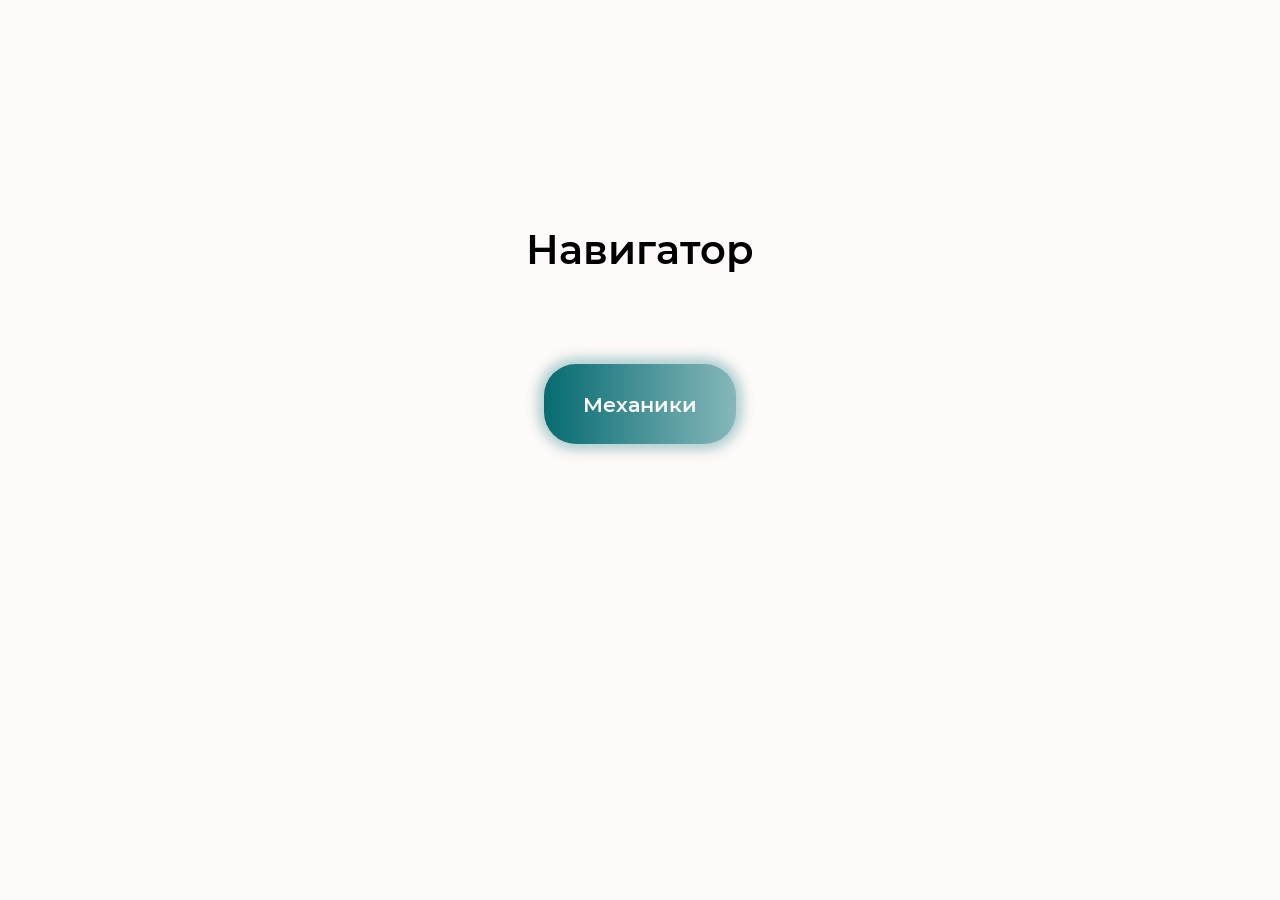
<file: pages/index.html>
<!DOCTYPE html>
<html lang="en">
<head>
  <meta charset="UTF-8">
  <title>Навигатор</title>
  <link rel="stylesheet" type="text/css" href="css/index.css">
  <link rel="stylesheet" type="text/css" href="css/fonts.css">
  <link rel="stylesheet" type="text/css" href="css/main_styles.css">
</head>
  <body class="body">
    <main class="main">
      <span id="navigator">Навигатор</span>

      <div class="href-buttons-wrapper">
        <div class="href-buttons">
          <button class="active-button href-button">
            <span>Механики</span>
            <a href="first_page.html"></a>
          </button>
        </div>
      </div>

    </main>
  </body>
  <script src="js/index.js"></script>
</html>
</file>
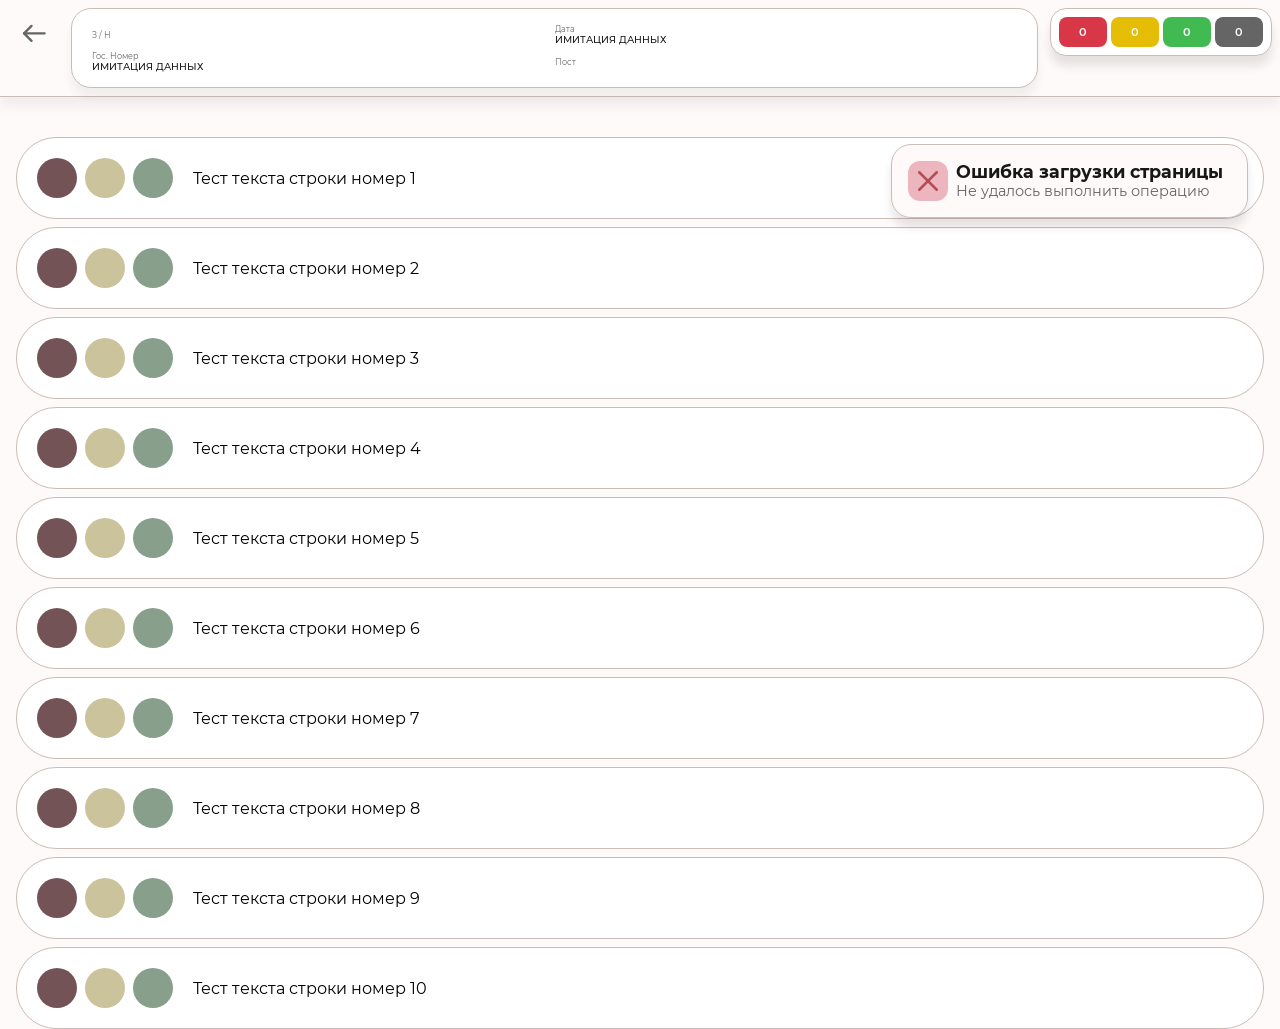
<file: pages/fifth_page.html>
<!DOCTYPE html>
<html lang="en">
<head>
  <meta charset="UTF-8">
  <meta name="viewport" content="width=device-width, initial-scale=1">
  <title>Чек-лист</title>
  <link rel="stylesheet" type="text/css" href="css/fifth_page.css">
  <link rel="stylesheet" type="text/css" href="css/fonts.css">
  <link rel="stylesheet" type="text/css" href="css/main_styles.css">
</head>
  <body class="body">
    <header class="header">
      <button class="escape">
        <svg width="48" height="48" viewBox="0 0 48 48" fill="none" xmlns="http://www.w3.org/2000/svg" role="img" aria-label="Стрелка влево"> <path d="M36 24H14" stroke="currentColor" stroke-width="2.5" stroke-linecap="round" stroke-linejoin="round"/> <path d="M22 16L14 24L22 32" stroke="currentColor" stroke-width="2.5" stroke-linecap="round" stroke-linejoin="round"/></svg>
      </button>
      <div class="header-text">
        <div class="for-four">
          <div class="header-cell" id="znNumber">
            <label>З / Н</label>
            <span></span>
          </div>
          <div class="header-cell" id="date">
            <label>Дата</label>
            <span></span>
          </div>
          <div class="header-cell" id="reg">
            <label>Гос. Номер</label>
            <span></span>
          </div>
          <div class="header-cell" id="post">
            <label>Пост</label>
            <span></span>
          </div>
        </div>
      </div>
      <div class="checklist-counter">
          <div class="checklist-cell-counter red">
            <span>0</span>
          </div>
          <div class="checklist-cell-counter yellow">
            <span>0</span>
          </div>
          <div class="checklist-cell-counter green">
            <span>0</span>
          </div>
          <div class="checklist-cell-counter gray">
            <span>0</span>
          </div>
        </div>
    </header>
    <main class="main">
      <div class="rows">

      </div>
    </main>
  </body>
  <script src="js/main_script.js"></script>
  <script src="js/fifth_page.js"></script>
</html>
</file>
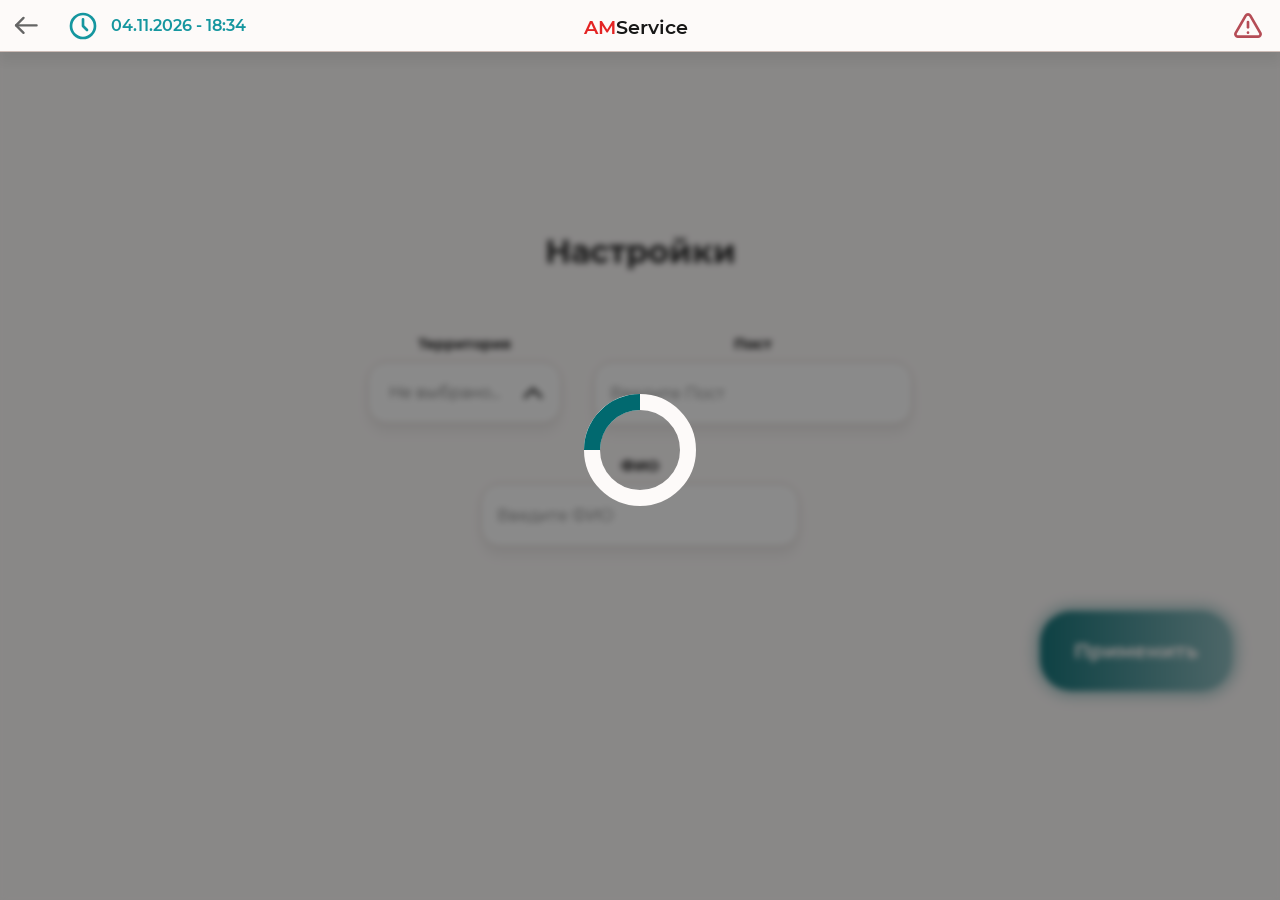
<file: pages/first_page.html>
<!DOCTYPE html>
<html lang="en">
<head>
  <meta charset="UTF-8">
  <meta name="viewport" content="width=device-width, initial-scale=1">
  <title>Вход</title>
  <link rel="stylesheet" type="text/css" href="css/first_page.css">
  <link rel="stylesheet" type="text/css" href="css/fonts.css">
  <link rel="stylesheet" type="text/css" href="css/main_styles.css">
</head>
  <body class="body">
    <header class="header">
      <button class="escape">
        <svg width="48" height="48" viewBox="0 0 48 48" fill="none" xmlns="http://www.w3.org/2000/svg" role="img" aria-label="Стрелка влево"> <path d="M36 24H14" stroke="currentColor" stroke-width="2.5" stroke-linecap="round" stroke-linejoin="round"/> <path d="M22 16L14 24L22 32" stroke="currentColor" stroke-width="2.5" stroke-linecap="round" stroke-linejoin="round"/></svg>
      </button>
      <div class="header-time">
        <div class="time-icon">
          <svg xmlns="http://www.w3.org/2000/svg" viewBox="0 0 24 24" fill="none" stroke="currentColor" stroke-width="2" stroke-linecap="round" stroke-linejoin="round" aria-hidden="true"><circle cx="12" cy="12" r="9"/><path d="M12 7v5l3 3"/></svg>
        </div>
        <span id="time"></span>
      </div>
      <div id="name">
        <span style="color: #e42323">AM</span>
        <span>Service</span>
      </div>
      <div class="disconnect-warning">
          <svg viewBox="0 0 24 24" fill="none" stroke="currentColor" stroke-width="2" stroke-linecap="round" stroke-linejoin="round" aria-hidden="true"><path d="M10.3 4.2 2.6 17.5A2 2 0 0 0 4.3 20h15.4a2 2 0 0 0 1.7-2.5L13.7 4.2a2 2 0 0 0-3.4 0Z"/><path d="M12 9v4"/><path d="M12 17h.01"/></svg>
        </div>
      <div>
        <span></span>
      </div>
    </header>

    <main class="main">
      <div class="search-choose-wrapper">
        <strong class="search-choose-name">Настройки</strong>
        <main class="search-choose">
          <div class="select">
          <label>Территория</label>
          <select id="territorySelect">
            <option>Мысхако</option>
            <option>Кирилловка</option>
          </select>
        </div>
          <div id="postTextInput" class="text-input">
            <label>Пост</label>
            <input type="text" placeholder="Введите Пост" autocomplete="off" id="postInput">
            <div class="suggests-panel">

            </div>
          </div>
          <div id="nameTextInput" class="text-input">
            <label>ФИО</label>
            <input type="text" placeholder="Введите ФИО" autocomplete="off" id="nameInput">
            <div class="suggests-panel">

            </div>
          </div>
        </main>
        <footer class="search-choose-footer">
          <button class="active-button">Применить</button>
        </footer>

        </button>
      </div>
    </main>

  </body>
  <script src="js/main_script.js"></script>
  <script src="js/first_page.js"></script>
</html>
</file>
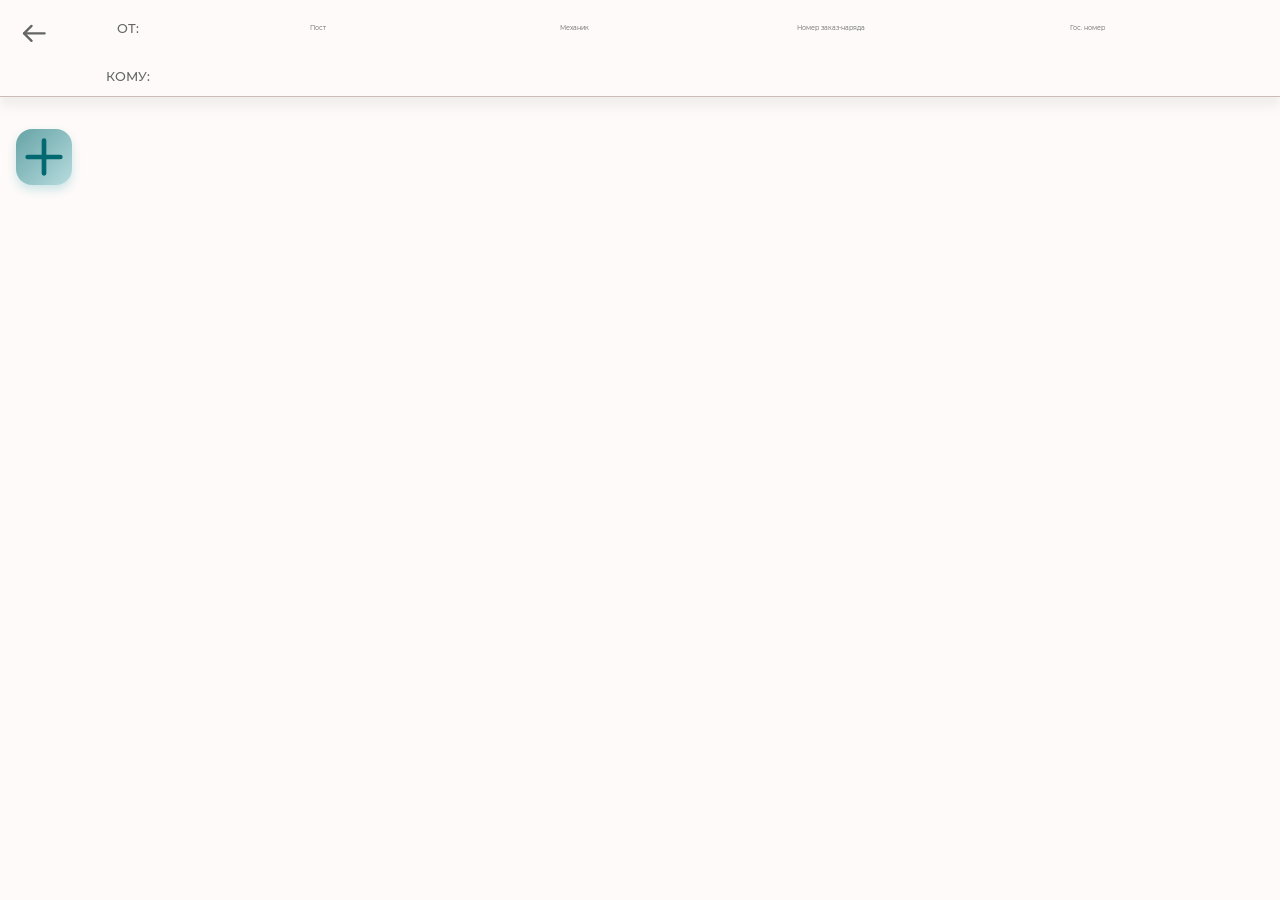
<file: pages/fourth_page.html>
<!DOCTYPE html>
<html lang="en">
<head>
  <meta charset="UTF-8">
  <meta name="viewport" content="width=device-width, initial-scale=1">
  <title>Отправка задач</title>
  <link rel="stylesheet" type="text/css" href="css/fourth_page.css">
  <link rel="stylesheet" type="text/css" href="css/fonts.css">
  <link rel="stylesheet" type="text/css" href="css/main_styles.css">
</head>
  <body class="body">
    <header class="header">
      <button class="escape">
        <svg width="48" height="48" viewBox="0 0 48 48" fill="none" xmlns="http://www.w3.org/2000/svg" role="img" aria-label="Стрелка влево"> <path d="M36 24H14" stroke="currentColor" stroke-width="2.5" stroke-linecap="round" stroke-linejoin="round"/> <path d="M22 16L14 24L22 32" stroke="currentColor" stroke-width="2.5" stroke-linecap="round" stroke-linejoin="round"/></svg>
      </button>
      <div class="address">
        <div class="address-name">
          <span>ОТ:</span>
        </div>
        <div class="from">
          <div class="address-content">
            <label>Пост</label>
            <span id="post" class="from-content"></span>
          </div>
        </div>
        <div class="from">
          <div class="address-content">
            <label>Механик</label>
            <span id="mechanic" class="from-content"></span>
          </div>
        </div>
        <div class="from">
          <div class="address-content">
            <label>Номер заказ-наряда</label>
            <span id="znNumber" class="from-content"></span>
          </div>
        </div>
        <div class="from">
          <div class="address-content">
            <label>Гос. номер</label>
            <span id="carVin" class="from-content"></span>
          </div>
        </div>
        <div class="address-name">
          <span>КОМУ:</span>
        </div>
        <div class="to">
          <div class="address-content">
            <label id="position"></label>
            <span id="name" class="to-content"></span>
          </div>
        </div>
      </div>
    </header>
    <main class="main">
      <button id="createNew">
        <svg viewBox="0 0 24 24" fill="none" stroke="currentColor" stroke-width="2" stroke-linecap="round" stroke-linejoin="round"><line x1="12" y1="5" x2="12" y2="19"></line><line x1="5" y1="12" x2="19" y2="12"></line></svg>
      </button>
      <div class="tasks-panel">
        <div class="create-new-panel-wrapper">
          <div class="create-new-panel">
          <div class="create-new-panel-head">
            <span class="create-new-panel-name">Создать новую задачу</span>
          </div>
          <div class="create-new-panel-main">
            <textarea class="textarea"></textarea>
            <button class="pin-files">
              <svg viewBox="0 0 24 24" fill="none" stroke="currentColor" stroke-width="1.8" stroke-linecap="round" stroke-linejoin="round" aria-hidden="true"><path d="M21.44 11.05 12.25 20.24a6 6 0 1 1-8.49-8.49l9.2-9.19a4 4 0 0 1 5.65 5.66l-9.2 9.19a2 2 0 0 1-2.82-2.83l8.48-8.48"/></svg>
            </button>
            <button class="send-task">
              <svg viewBox="0 0 48 48" fill="none" xmlns="http://www.w3.org/2000/svg" role="img" aria-label="Стрелка влево"> <path d="M36 24H14" stroke="currentColor" stroke-width="2.5" stroke-linecap="round" stroke-linejoin="round"/> <path d="M22 16L14 24L22 32" stroke="currentColor" stroke-width="2.5" stroke-linecap="round" stroke-linejoin="round"/></svg>
            </button>
          </div>
        </div>
        </div>

        <div class="tasks-list">
          <div class="task-wrapper">
            <div class="task">
              <div class="task-head">
                <div>
                  <svg class="icon" viewBox="0 0 24 24" fill="none" stroke="currentColor" stroke-width="2"><path d="M9 18l6-6-6-6" stroke-linecap="round" stroke-linejoin="round"></path></svg>
                </div>
                <div class="task-head-content">
                  <div class="address-name">
                    <span>ОТ:</span>
                  </div>
                  <div class="from">
                    <span class="from-content post">Название поста</span>
                  </div>
                  <div class="from">
                    <span class="from-content mechanic">ФИО механика</span>
                  </div>
                  <div class="from">
                    <span class="from-content zn-number">Номер заказ-наряда</span>
                  </div>
                  <div class="from">
                    <span class="from-content car-vin">Пример номера</span>
                  </div>
                  </div>
                </div>
              <div class="task-value-wrapper">
                <div class="task-value">
                  <div class="task-value-main">
                    <textarea class="textarea" disabled></textarea>
                    <button class="pin-files">
                      <svg viewBox="0 0 24 24" fill="none" stroke="currentColor" stroke-width="1.8" stroke-linecap="round" stroke-linejoin="round" aria-hidden="true"><path d="M21.44 11.05 12.25 20.24a6 6 0 1 1-8.49-8.49l9.2-9.19a4 4 0 0 1 5.65 5.66l-9.2 9.19a2 2 0 0 1-2.82-2.83l8.48-8.48"/></svg>
                    </button>
                  </div>
                </div>
              </div>
            </div>
          </div>
        </div>
      </div>
    </main>
  </body>
  <script src="js/main_script.js"></script>
  <script src="js/fourth_page.js"></script>
</html>
</file>
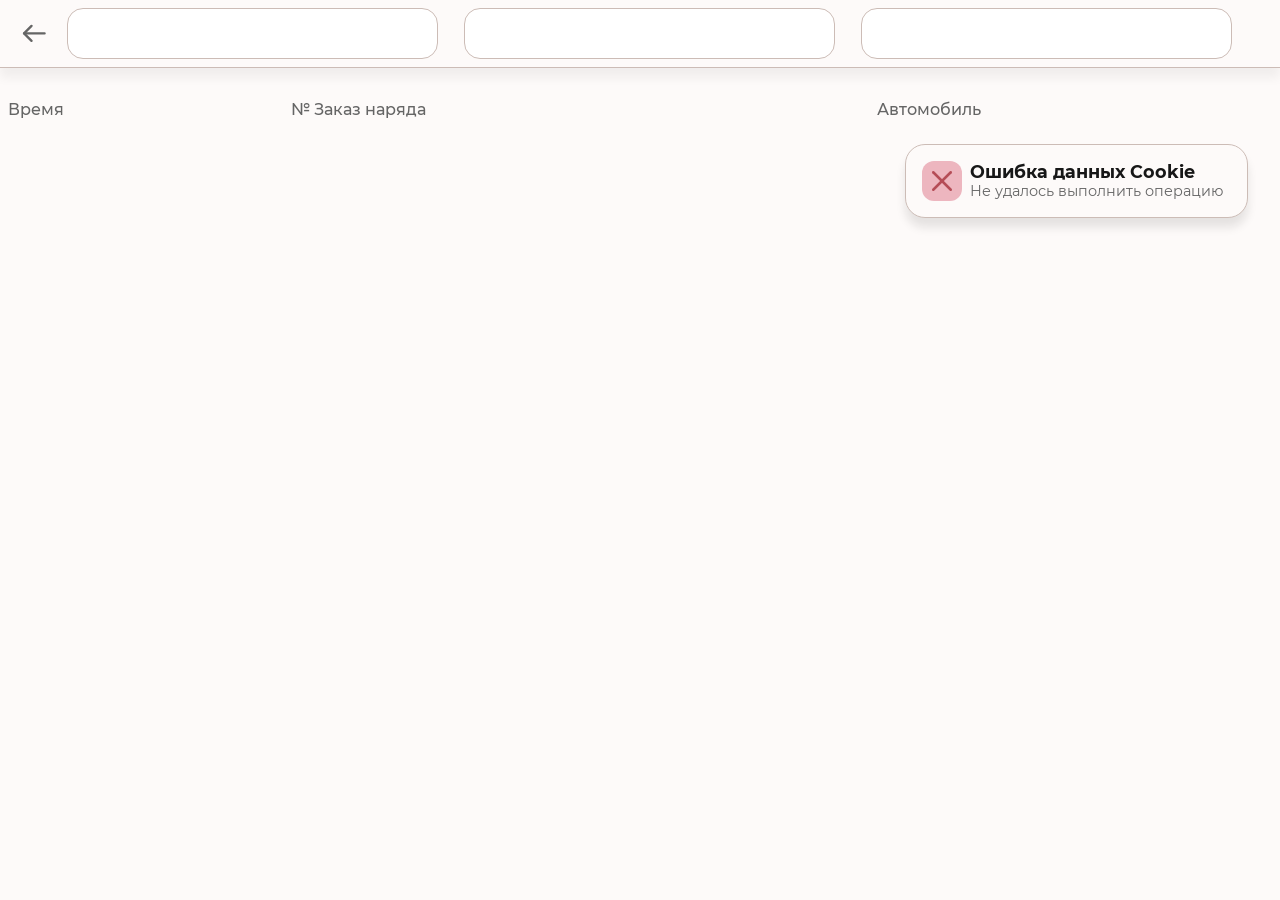
<file: pages/second_page.html>
<!DOCTYPE html>
<html lang="en">
<head>
  <meta charset="UTF-8">
  <meta name="viewport" content="width=device-width, initial-scale=1">
  <title>Список ЗН</title>
  <link rel="stylesheet" type="text/css" href="css/second_page.css">
  <link rel="stylesheet" type="text/css" href="css/fonts.css">
  <link rel="stylesheet" type="text/css" href="css/main_styles.css">
</head>
  <body class="body">
    <header class="header">
      <button class="escape">
        <svg width="48" height="48" viewBox="0 0 48 48" fill="none" xmlns="http://www.w3.org/2000/svg" role="img" aria-label="Стрелка влево"> <path d="M36 24H14" stroke="currentColor" stroke-width="2.5" stroke-linecap="round" stroke-linejoin="round"/> <path d="M22 16L14 24L22 32" stroke="currentColor" stroke-width="2.5" stroke-linecap="round" stroke-linejoin="round"/></svg>
      </button>
      <div class="header-settings">
        <main class="header-settings-main">
          <div class="setting-block">
            <div class="setting-block-value">
              <span></span>
            </div>
          </div>
          <div class="setting-block">
            <div class="setting-block-value">
              <span></span>
            </div>
          </div>
          <div class="setting-block">
            <div class="setting-block-value">
              <span></span>
            </div>
          </div>
        </main>
      </div>
      <div class="disconnect-warning">
          <svg viewBox="0 0 24 24" fill="none" stroke="currentColor" stroke-width="2" stroke-linecap="round" stroke-linejoin="round" aria-hidden="true"><path d="M10.3 4.2 2.6 17.5A2 2 0 0 0 4.3 20h15.4a2 2 0 0 0 1.7-2.5L13.7 4.2a2 2 0 0 0-3.4 0Z"/><path d="M12 9v4"/><path d="M12 17h.01"/></svg>
        </div>
    </header>
    <main class="main">
      <div class="info-table-wrapper">
        <div class="info-table">
          <div class="table-column-name no-break">
            <span>Время</span>
          </div>
          <div class="table-column-name">
            <span>№ Заказ наряда</span>
          </div>
          <div class="table-column-name">
            <span>Автомобиль</span>
          </div>
          <div></div>

          <div class="table-content">

          </div>
        </div>
      </div>
    </main>

  </body>
  <script src="js/main_script.js"></script>
  <script src="js/second_page.js"></script>
</html>
</file>
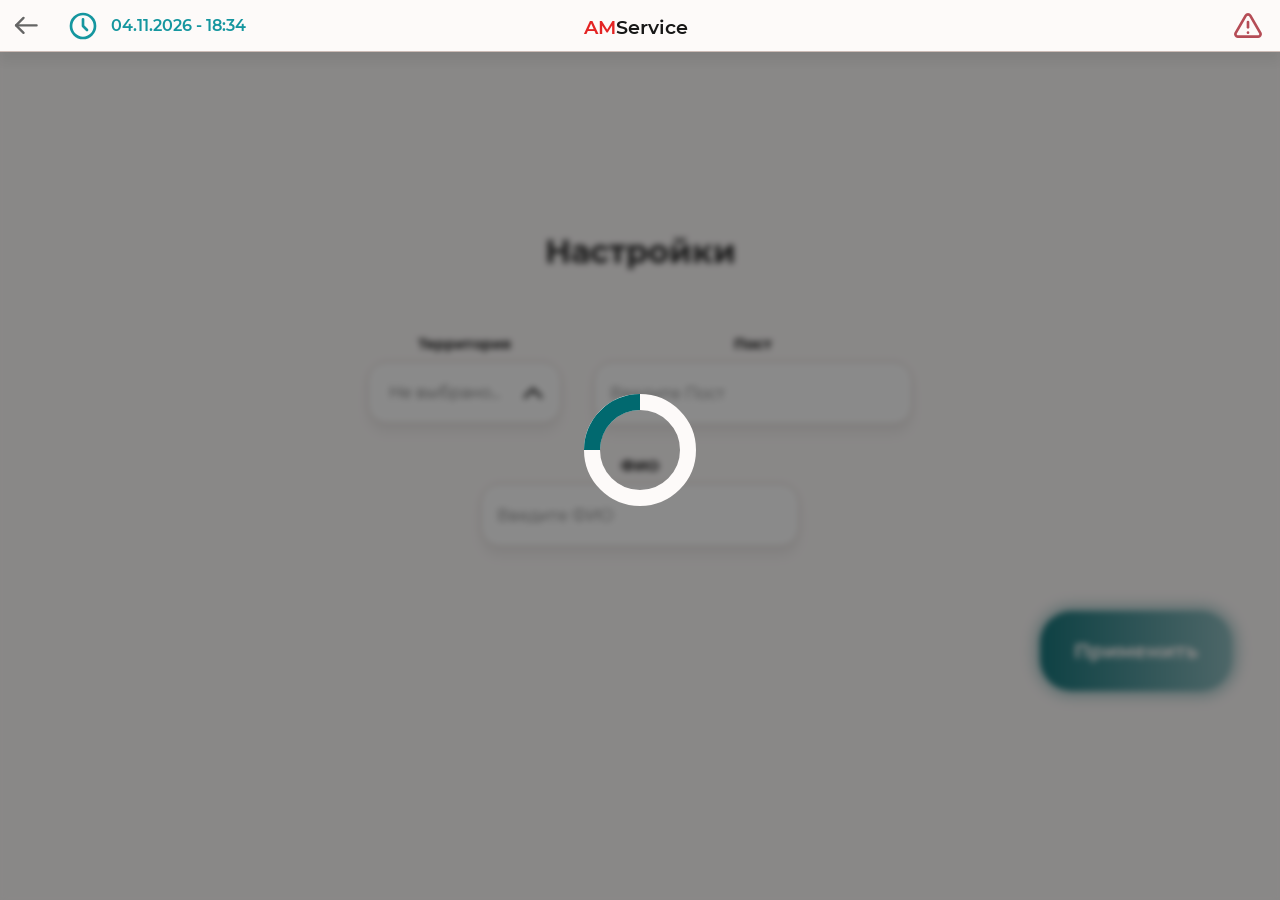
<file: web/fifth_page.html>
<!DOCTYPE html>
<html lang="en">
<head>
  <meta charset="UTF-8">
  <meta name="viewport" content="width=device-width, initial-scale=1">
  <title>Чек-лист</title>
  <link rel="stylesheet" type="text/css" href="css/fifth_page.css">
  <link rel="stylesheet" type="text/css" href="css/fonts.css">
  <link rel="stylesheet" type="text/css" href="css/main_styles.css">
</head>
  <body class="body">
    <header class="header">
      <button class="escape">
        <svg width="48" height="48" viewBox="0 0 48 48" fill="none" xmlns="http://www.w3.org/2000/svg" role="img" aria-label="Стрелка влево"> <path d="M36 24H14" stroke="currentColor" stroke-width="2.5" stroke-linecap="round" stroke-linejoin="round"/> <path d="M22 16L14 24L22 32" stroke="currentColor" stroke-width="2.5" stroke-linecap="round" stroke-linejoin="round"/></svg>
      </button>
      <div class="header-text">
        <div class="for-four">
          <div class="header-cell" id="znNumber">
            <label>З / Н</label>
            <span></span>
          </div>
          <div class="header-cell" id="date">
            <label>Дата</label>
            <span></span>
          </div>
          <div class="header-cell" id="reg">
            <label>Гос. Номер</label>
            <span></span>
          </div>
          <div class="header-cell" id="post">
            <label>Пост</label>
            <span></span>
          </div>
        </div>
      </div>
      <div class="checklist-counter">
          <div class="checklist-cell-counter red">
            <span>0</span>
          </div>
          <div class="checklist-cell-counter yellow">
            <span>0</span>
          </div>
          <div class="checklist-cell-counter green">
            <span>0</span>
          </div>
          <div class="checklist-cell-counter gray">
            <span>0</span>
          </div>
        </div>
    </header>
    <main class="main">
      <div class="test">

      </div>
      <div class="positions">

      </div>
    </main>
  </body>


  <script src="js/main_script.js"></script>
  <script src="js/fifth_page.js"></script>
</html>
</file>
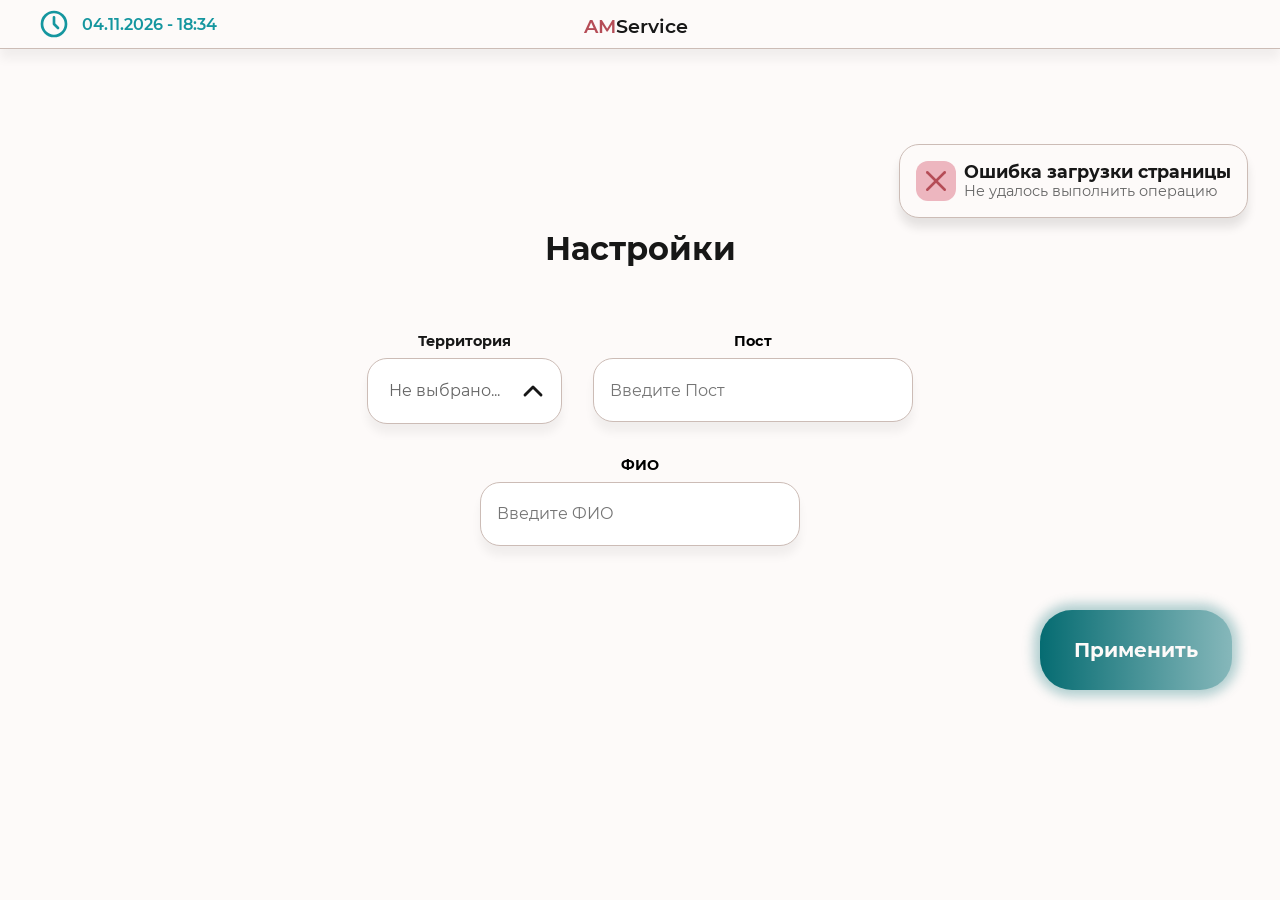
<file: web/real_pages/first_page/first_page.html>
<!DOCTYPE html>
<html lang="en">
<head>
  <meta charset="UTF-8">
  <meta name="viewport" content="width=device-width, initial-scale=1">
  <title>Страница 1</title>
  <link rel="stylesheet" type="text/css" href="first_page.css">
  <link rel="stylesheet" type="text/css" href="../fonts.css">
  <link rel="stylesheet" type="text/css" href="../main_styles.css">
</head>
  <body class="body">
    <header class="header">
      <div class="header-time">
        <div class="time-icon">
          <svg xmlns="http://www.w3.org/2000/svg" viewBox="0 0 24 24" fill="none" stroke="currentColor" stroke-width="2" stroke-linecap="round" stroke-linejoin="round" aria-hidden="true"><circle cx="12" cy="12" r="9"/><path d="M12 7v5l3 3"/></svg>
        </div>
        <span id="time"></span>
      </div>
      <div id="name">
        <span style="color: var(--color-red-text)">AM</span>
        <span>Service</span>
      </div>
      <div>
        <span></span>
      </div>
    </header>

    <main class="main">
      <div class="search-choose-wrapper">
        <strong class="search-choose-name">Настройки</strong>
        <main class="search-choose">
          <div class="select">
          <label>Территория</label>
          <select id="territorySelect">
            <option>Мысхако</option>
            <option>Кирилловка</option>
          </select>
        </div>
          <div id="postTextInput" class="text-input">
            <label>Пост</label>
            <input type="text" placeholder="Введите Пост" autocomplete="off" id="postInput">
            <div class="suggests-panel">

            </div>
          </div>
          <div id="nameTextInput" class="text-input">
            <label>ФИО</label>
            <input type="text" placeholder="Введите ФИО" autocomplete="off" id="nameInput">
            <div class="suggests-panel">

            </div>
          </div>
        </main>
        <footer class="search-choose-footer">
          <button class="active-button">Применить</button>
        </footer>

        </button>
      </div>
    </main>

  </body>
  <script src="../main_script.js"></script>
  <script src="first_page.js"></script>
</html>
</file>
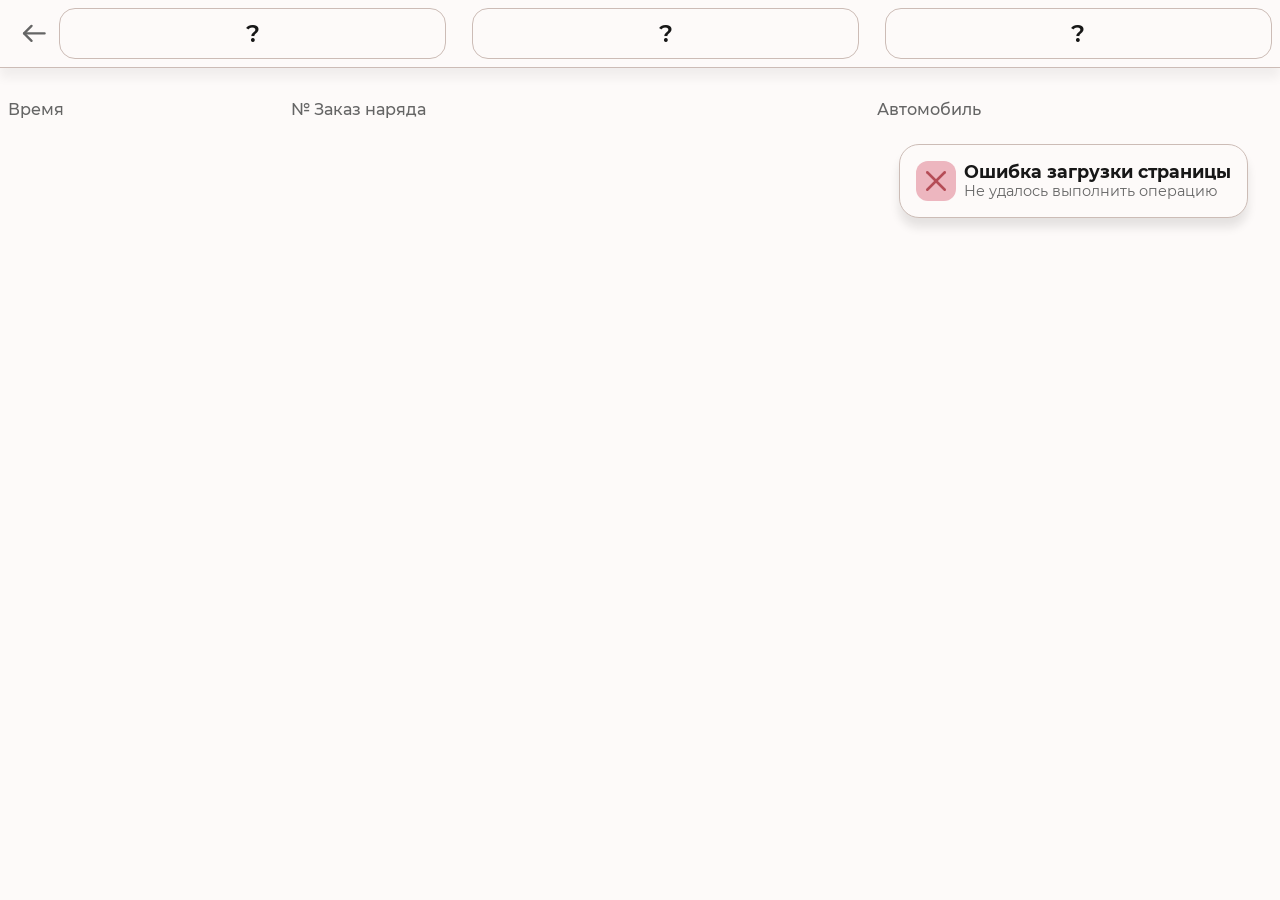
<file: web/real_pages/second_page/second_page.html>
<!DOCTYPE html>
<html lang="en">
<head>
  <meta charset="UTF-8">
  <meta name="viewport" content="width=device-width, initial-scale=1">
  <title>Страница 2</title>
  <link rel="stylesheet" type="text/css" href="second_page.css">
  <link rel="stylesheet" type="text/css" href="../fonts.css">
  <link rel="stylesheet" type="text/css" href="../main_styles.css">
</head>
  <body class="body">
    <header class="header">
      <button class="escape">
        <svg width="48" height="48" viewBox="0 0 48 48" fill="none" xmlns="http://www.w3.org/2000/svg" role="img" aria-label="Стрелка влево"> <path d="M36 24H14" stroke="currentColor" stroke-width="2.5" stroke-linecap="round" stroke-linejoin="round"/> <path d="M22 16L14 24L22 32" stroke="currentColor" stroke-width="2.5" stroke-linecap="round" stroke-linejoin="round"/></svg>
      </button>
      <div class="header-settings">
        <main class="header-settings-main">
          <div class="setting-block">
            <div class="setting-block-value">
              <span></span>
            </div>
          </div>
          <div class="setting-block">
            <div class="setting-block-value">
              <span></span>
            </div>
          </div>
          <div class="setting-block">
            <div class="setting-block-value">
              <span></span>
            </div>
          </div>
        </main>
      </div>
    </header>
    <main class="main">
      <div class="info-table-wrapper">
        <div class="info-table">
        <div class="table-column-name no-break">
          <span>Время</span>
        </div>
        <div class="table-column-name">
          <span>№ Заказ наряда</span>
        </div>
        <div class="table-column-name">
          <span>Автомобиль</span>
        </div>
        <div></div>

        <div class="table-content">

        </div>


      </div>
      </div>
    </main>

  </body>
  <script src="../main_script.js"></script>
  <script src="second_page.js"></script>
</html>
</file>
<file: pages/css/index.css>
.main {
    display: flex;
    flex-direction: column;
    align-items: center;

    height: 100vh;
}

#navigator {
    font-weight: 600;
    font-size: 2.5rem;
    margin-top: 25vh;
}

.href-buttons-wrapper {
    display: flex;
    justify-content: center;
}

.href-buttons-wrapper {
    display: flex;
    justify-content: center;
}

.href-buttons {
    width: min(100%, 46rem);
    margin-top: 10vh;
    display: flex;
    flex-wrap: wrap;
    justify-content: center;
    gap: var(--space-4);
}

.href-button {
    margin-right: 0 !important;
}

.href-button span {
    min-width: 0;
    min-height: 0;

    font-weight: 600;
    font-size: 1.3rem;
}

.href-button a {
    display: none;
}
</file>
<file: pages/css/fonts.css>
@font-face {
  font-family: "Montserrat";
  src: url("../fonts/Montserrat-Thin.ttf") format("truetype");
  font-weight: 100;
  font-style: normal;
  font-display: swap;
}

@font-face {
  font-family: "Montserrat";
  src: url("../fonts/Montserrat-ThinItalic.ttf") format("truetype");
  font-weight: 100;
  font-style: italic;
  font-display: swap;
}

@font-face {
  font-family: "Montserrat";
  src: url("../fonts/Montserrat-ExtraLight.ttf") format("truetype");
  font-weight: 200;
  font-style: normal;
  font-display: swap;
}

@font-face {
  font-family: "Montserrat";
  src: url("../fonts/Montserrat-ExtraLightItalic.ttf") format("truetype");
  font-weight: 200;
  font-style: italic;
  font-display: swap;
}

@font-face {
  font-family: "Montserrat";
  src: url("../fonts/Montserrat-Light.ttf") format("truetype");
  font-weight: 300;
  font-style: normal;
  font-display: swap;
}

@font-face {
  font-family: "Montserrat";
  src: url("../fonts/Montserrat-LightItalic.ttf") format("truetype");
  font-weight: 300;
  font-style: italic;
  font-display: swap;
}

@font-face {
  font-family: "Montserrat";
  src: url("../fonts/Montserrat-Regular.ttf") format("truetype");
  font-weight: 400;
  font-style: normal;
  font-display: swap;
}

@font-face {
  font-family: "Montserrat";
  src: url("../fonts/Montserrat-Medium.ttf") format("truetype");
  font-weight: 500;
  font-style: normal;
  font-display: swap;
}

@font-face {
  font-family: "Montserrat";
  src: url("../fonts/Montserrat-MediumItalic.ttf") format("truetype");
  font-weight: 500;
  font-style: italic;
  font-display: swap;
}

@font-face {
  font-family: "Montserrat";
  src: url("../fonts/Montserrat-SemiBold.ttf") format("truetype");
  font-weight: 600;
  font-style: normal;
  font-display: swap;
}

@font-face {
  font-family: "Montserrat";
  src: url("../fonts/Montserrat-SemiBoldItalic.ttf") format("truetype");
  font-weight: 600;
  font-style: italic;
  font-display: swap;
}

@font-face {
  font-family: "Montserrat";
  src: url("../fonts/Montserrat-Bold.ttf") format("truetype");
  font-weight: 700;
  font-style: normal;
  font-display: swap;
}

@font-face {
  font-family: "Montserrat";
  src: url("../fonts/Montserrat-BoldItalic.ttf") format("truetype");
  font-weight: 700;
  font-style: italic;
  font-display: swap;
}

@font-face {
  font-family: "Montserrat";
  src: url("../fonts/Montserrat-ExtraBold.ttf") format("truetype");
  font-weight: 800;
  font-style: normal;
  font-display: swap;
}

@font-face {
  font-family: "Montserrat";
  src: url("../fonts/Montserrat-ExtraBoldItalic.ttf") format("truetype");
  font-weight: 800;
  font-style: italic;
  font-display: swap;
}

@font-face {
  font-family: "Montserrat";
  src: url("../fonts/Montserrat-Black.ttf") format("truetype");
  font-weight: 900;
  font-style: normal;
  font-display: swap;
}

@font-face {
  font-family: "Montserrat";
  src: url("../fonts/Montserrat-BlackItalic.ttf") format("truetype");
  font-weight: 900;
  font-style: italic;
  font-display: swap;
}
</file>
<file: pages/css/main_styles.css>
:root {
    --space-1: 0.25rem;
    --space-2: 0.5rem;
    --space-3: 0.75rem;
    --space-4: 1rem;
    --space-5: 1.25rem;
    --space-6: 1.5rem;
    --space-8: 2rem;
    --space-10: 2.5rem;
    --space-12: 3rem;
    --space-16: 4rem;
    --space-20: 5rem;

    --font-family: Montserrat;

    --transition-fast: 180ms;
    --transition-slow: 500ms;

    --row-height: clamp(6rem, 15vh, 15vh);

    --font-size: clamp(2rem, 3vw + 1rem, 4.5rem);
}


:root, [data-theme="light"] {
    --color-bg: #fdfaf9;
    --color-bg-contrast: #ffffff;
    --color-text-contrast: #656565;
    --color-text: #171717;
    --color-border: #ccbcb6;
    --color-shadow: #171717;
    --color-primary: #01696f;
    --color-primary-gradient: #15969f;
    --color-primary-hover: #0c4e54;
    --color-primary-highlight: #dce9e7;

    --color-red: #edb6bf;
    --color-red-text: #b54c56;

    --color-yellow: #f2df8a;
    --color-yellow-text: #7d6800;

    --color-orange: #f1b777;
    --color-orange-text: #805601;

    --color-green: #a9ddb0;
    --color-green-text: #2f7a3a;

    --color-teal: #8fd8d8;
    --color-teal-text: #0d6c6c;

    --color-cyan: #9fdcf1;
    --color-cyan-text: #0f5f80;

    --color-blue: #77a8f1;
    --color-blue-text: #012980;

    --color-purple: #c6b3f2;
    --color-purple-text: #5a3f99;

    --color-pink: #f2b3da;
    --color-pink-text: #96386f;

    --color-white: #c8c8c8;
    --color-white-text: #4a4a4a;

    --color-gray: #7d7d7d;
    --color-gray-text: #363636;

    --color-stop: #ed4444;
}

[data-theme="dark"] {
    --color-bg: #171614;
    --color-bg-contrast: #1f1d1b;
    --color-text-contrast: #a39b97;
    --color-text: #f3efed;
    --color-border: #4b433f;
    --color-shadow: #000000;
    --color-primary: #4f98a3;
    --color-primary-gradient: #67b8c0;
    --color-primary-hover: #3d7f89;
    --color-primary-highlight: #223233;

    --color-red: #6a3941;
    --color-red-text: #f2c2c9;

    --color-yellow: #7a6818;;
    --color-yellow-text: #f3e29d;

    --color-orange: #81551d;
    --color-orange-text: #f2c189;

    --color-green: #335f39;
    --color-green-text: #b8e7be;

    --color-teal: #1f6363;
    --color-teal-text: #a8e7e7;

    --color-cyan: #215972;
    --color-cyan-text: #b8e7f6;

    --color-blue: #284d8a;
    --color-blue-text: #bdd5ff;

    --color-purple: #5a4588;
    --color-purple-text: #d8c8fb;

    --color-pink: #7a3f63;
    --color-pink-text: #f4c4e2;

    --color-white: #5f5f5f;
    --color-white-text: #f1f1f1;

    --color-gray: #444444;
    --color-gray-text: #d6d6d6;
}

* {
    padding: 0;
    margin: 0;
    font-family: var(--font-family);
    scrollbar-color: var(--color-border) color-mix(in oklch, var(--color-border) 30%, transparent);
}

button {
    cursor: pointer;
    outline: none;
}

.select,
input,
button,
a {
    touch-action: manipulation;
    -webkit-tap-highlight-color: transparent;
}

.no-transition {
    transition: none !important;
}

html,
body {
    max-width: 100%;
    max-height: 100%;
    min-width: 0;
    min-height: 0;
}

.body {
    background-color: var(--color-bg);
}

.select {
    display: flex;
    flex-direction: column;
    gap: var(--space-2);

    label {
        font-size: 1.2rem;
        font-weight: bold;
        color: var(--color-text);
    }

    select {
        width: min-content;
    }

    .select-panel {
        display: flex;
        position: relative;
        width: min-content;

        .select-part.head {
            display: flex;
            flex-direction: row;
            align-items: center;
            width: 100%;

            cursor: pointer;

            z-index: 1;

            .select-option {
                .select-option-icon {
                    width: 0;
                    height: 0;
                    margin-left: 0;
                }
            }

            .select-header-icon {
                height: 2rem;
                width: 2rem;
                color: var(--color-text);
                border-radius: 50%;
                transition: var(--transition-fast);
                margin-left: auto;
            }

            .select-header-icon:hover {
                background-color: color-mix(in oklch, var(--color-text-contrast) 10%, transparent);
            }
        }
    }

    .select-panel.opened {
        .select-part.head {
            box-shadow: 0 0 0 5px color-mix(in oklch, var(--color-primary-gradient) 40%, transparent);
            border-color: var(--color-primary);
        }
    }

    .select-panel.closed {
        .select-header-icon {
            transform: rotate(180deg);
        }

        .select-part.bottom {
            transform: translateY(calc(-1 * var(--space-8)));
            height: 0 !important;
            opacity: 0;
            pointer-events: none;
        }
    }
}

.suggests-panel,
.select-part {
    box-sizing: border-box;
    min-width: min-content;

    padding: var(--space-3);
    min-height: 3.8rem;

    border: 1px solid var(--color-border);
    border-radius: var(--space-5);
    background-color: var(--color-bg-contrast);
    box-shadow: 0 .6rem .6rem color-mix(in oklch,  var(--color-shadow) 5%, transparent);

    outline: none;
    transition: var(--transition-fast);
}

.suggests-panel {
    transform: translateY(calc(-1 * var(--space-8)));
    opacity: 0;
    min-width: 15rem;
    max-width: 15rem;
    pointer-events: none;

    .select-option {
        min-width: 0;
        overflow: hidden;
        padding-left: var(--space-3) !important;

        .select-option-text {
            min-width: 0;
            overflow: hidden;
            text-overflow: ellipsis;
        }

        .select-option-icon {
            display: none;
        }

        .select-option-text mark {
            background: none;
            color: var(--color-primary-gradient);
            font-weight: bold;
        }
    }
}

.suggests-panel.too-little,
.suggests-panel.zero {
    max-height: 4.1rem;
    text-align: center;
    align-content: center;
}

.suggests-panel.too-little::before,
.suggests-panel.zero::before {
    padding: var(--space-3) var(--space-1);
    color: color-mix(in oklch, var(--color-border), var(--color-text-contrast));
}

.suggests-panel.zero::before {
    content: "Ничего не найдено";
}

.suggests-panel,
.select-part.bottom {
    position: absolute;
    top: calc(100% + var(--space-4));

    display: grid;
    grid-template-columns: 1fr;
    gap: var(--space-2);

    transition: var(--transition-fast);

    overflow: hidden;

    .select-option {
        cursor: pointer;
        padding-inline: var(--space-6) var(--space-2);
    }

    .select-option:not(.selected):hover {
        background-color: color-mix(in oklch, var(--color-primary-highlight) 50%, transparent);
        border: 1px solid color-mix(in oklch, var(--color-primary-gradient) 50%, transparent);
        transform: translateY(-2px);
    }

    .select-option.selected {
        background-color: var(--color-primary-highlight);
        border: 1px solid var(--color-primary-gradient);

        .select-option-icon {
            opacity: 1;
        }
    }

    .select-option.selected:hover {
        transform: translateY(-2px);
    }
}

.notification {
    position: fixed;
    top: 9rem;
    right: 2rem;
    display: grid;
    grid-template-columns: auto 1fr min-content;
    gap: var(--space-2);
    transition: var(--transition-fast);
    opacity: 0;
    transform: translateY(50px);
    padding: var(--space-4);
    border-radius: var(--space-5);

    border: 1px solid var(--color-border);
    background-color: var(--color-bg);
    box-shadow: 0 .6rem .6rem color-mix(in oklch, var(--color-shadow) 10%, transparent);

    z-index: 1000;
    user-select: none;

    .notification-icon {
        height: var(--space-10);
        aspect-ratio: 1 / 1;

        display: flex;
        border-radius: var(--space-3);
        justify-content: center;
        align-items: center;

        svg {
            width: 75%;
            height: 75%;
        }
    }

    .notification-icon.ok {
        background-color: var(--color-green);
        color: var(--color-green-text);
    }

    .notification-icon.error {
        background-color: var(--color-red);
        color: var(--color-red-text);
    }

    .warning {
        background-color: var(--color-yellow);
        color: var(--color-yellow-text);
    }

    .notification-text {
        .notification-text-main {
            font-size: 1.1rem;
            color: var(--color-text);
        }

        .notification-text-add {
            font-size: 0.9rem;
            color: var(--color-text-contrast);
        }
    }

    .notification-close {
        margin-bottom: auto;

        display: flex;
        align-items: center;
        justify-content: center;

        background: none;
        border: none;

        width: min-content;
        height: min-content;
        border-radius: 50%;

        padding: var(--space-1);

        transition: var(--transition-fast);

        svg {
            width: 1rem;
            height: 1rem;

            color: var(--color-text-contrast);
        }
    }

    .notification-close:hover {
        background-color: color-mix(in oklch, var(--color-text-contrast) 20%, transparent);
    }
}

.notification.show {
    transform: scale(1);
    opacity: 1;
}

.notification.hide {
    transform: translateX(15rem) scale(0.1);
    opacity: 0;
}

.textarea {
    box-sizing: border-box;
    appearance: none;
    border-radius: var(--space-2);
    border: 1px solid var(--color-text-contrast);
    background-color: var(--color-bg-contrast);
    outline: none;
    padding: var(--space-2);
    scrollbar-width: thin;
    resize: none;
    color: var(--color-text);

    height: 9.2em;
    width: 98%;
    font-size: 1rem;
    box-shadow: 0 .4rem .7rem color-mix(in oklch, var(--color-shadow) 5%, transparent);
}

.suggests-panel.scrollable,
.select-part.bottom.scrollable {
    overflow-y: auto;
    max-height: 14rem;
    border-radius: var(--space-5) 0 0 var(--space-5);
    scrollbar-width: thin;
}

.select-option {
    display: flex;
    flex-direction: row;
    gap: var(--space-2);
    align-items: center;
    padding: var(--space-2) var(--space-2);
    box-sizing: border-box;
    height: min-content;
    width: 100%;

    border: 1px solid transparent;
    border-radius: var(--space-2);

    transition: var(--transition-fast);
    user-select: none;

    .select-option-text {
        white-space: nowrap;
        color: var(--color-text);
    }

    .select-option-icon {
        color: var(--color-primary);
        height: 1.5rem;
        width: 1.5rem;
        margin-left: auto;
        opacity: 0;
    }
}

.checkbox {
    display: flex;
    align-items: center;
    justify-content: center;

    aspect-ratio: 1 / 1;

    border-radius: 50%;
    background-color: var(--color-bg-contrast);
    border: 3px solid var(--color-border);
    transition: var(--transition-fast);
    box-shadow: 0 .6rem .6rem color-mix(in oklch, var(--color-shadow) 5%, transparent);

    .checkbox-inner {
        display: flex;
        align-items: center;
        justify-content: center;
        width: 100%;
        height: 100%;

        border-radius: 50%;
        background: linear-gradient(-45deg, var(--color-primary), var(--color-primary-gradient));
        box-shadow: 0 0 .7rem .15rem color-mix(in oklch, var(--color-primary) 30%, transparent);
        scale: 0.5;
        opacity: 0;

        z-index: 1;

        svg {
            width: 70%;
            height: 70%;
            color: var(--color-bg-contrast);
        }


    }
}

.checkbox.no {
    animation: 0.3s checkbox-disappearance forwards;
}

.checkbox.yes {
    animation: 0.3s checkbox-appearance forwards;
}

.checkbox.no .checkbox-inner {
    animation: 0.3s checkbox-inner-disappearance forwards;
}

.checkbox.yes .checkbox-inner {
    animation: 0.3s checkbox-inner-appearance forwards;
}

.checkbox.no.disabled {
    filter: saturate(0) brightness(0.9);
}

.checkbox.yes.disabled {
    filter: saturate(0) brightness(1.2);
}

@keyframes checkbox-appearance {
    0% {
        scale: 1;
    }

    50% {
        scale: 1.05;
    }

    100% {
        scale: 1;
        border-width: 0;
    }
}

@keyframes checkbox-disappearance {
    0% {
        scale: 1;
        border-width: 0;
    }

    50% {
        scale: 1.05;
    }

    100% {
        scale: 1;
    }
}

@keyframes checkbox-inner-appearance {
    0% {
        scale: 0;
        opacity: 0;
    }

    50% {
        scale: 1.05;
        opacity: 1;
    }

    100% {
        scale: 1;
        opacity: 1;
    }
}

@keyframes checkbox-inner-disappearance {
    0% {
        scale: 1;
        opacity: 1;
    }

    50% {
        scale: 1.05;
        opacity: 1;
    }

    100% {
        scale: 0;
        opacity: 1;
    }
}

.row-content {
    display: contents;
}

.undefined-content {
    display: flex;
    justify-content: center;
    align-items: center;

    box-sizing: border-box;
    width: 95%;
    margin-left: 2.5%;
    height: 7rem;

    border-radius: var(--space-4);
    background-color: color-mix(in oklch, var(--color-shadow) 60%, transparent);

    span {
        color: var(--color-bg);
        font-size: 1.5rem;
        font-weight: 500;
    }
}

.background-blur {
    display: flex;
    flex-direction: column;
    position: fixed;
    top: 0;
    left: 0;
    z-index: 1;
    width: 100%;
    height: 100%;
    background-color: color-mix(in oklch, var(--color-text) 50%, transparent);
    backdrop-filter: blur(3px);
    justify-content: center;
    align-items: center;

    animation: background-blur 3s forwards;
}

.background-blur.loading {
    z-index: 10;
}

.background-blur.fast {
    animation: background-blur var(--transition-slow) forwards;
}

@keyframes background-blur {
    0% {
        opacity: 0;
    }
    100% {
        opacity: 1;
    }
}

.loading-icon {
    position: absolute;

    width: 5rem;
    height: 5rem;
    border-radius: 100%;

    border: 1rem solid var(--color-bg);
}

.loading-icon:before {
    content: "";
    display: block;
    position: absolute;
    left: -1rem;
    top: -1rem;

    width: 5rem;
    height: 5rem;
    border-radius: 100%;

    border-top: 1rem solid transparent;
    border-left: 1rem solid var(--color-primary);
    border-bottom: 1rem solid transparent;
    border-right: 1rem solid transparent;

    transform: rotate(45deg);
    animation: load-rotation 1.5s infinite;
}

@keyframes load-rotation {
    100% {
        transform: rotate(405deg);
    }
}


.active-button {
    width: 12rem;
    height: 5rem;
    border-radius: var(--space-8);
    margin-right: var(--space-12);

    border: 1px solid transparent;
    background-image: linear-gradient(-90deg, var(--color-bg-contrast) 60%, var(--color-primary));
    background-size: 500% 500%;
    background-position: 1% 0;
    box-shadow: 0 0 0.7rem 0.4rem color-mix(in srgb, var(--color-primary) 30%, transparent);
    transition: var(--transition-slow) ease-out;

    font-weight: bold;
    font-size: 1.25rem;
    color: var(--color-bg);
}

.active-button.clicked {
    animation: active-button var(--transition-slow) ease-out forwards;
    color: color-mix(in oklch, var(--color-primary) 90%, transparent);
}

.escape {
    position: relative;
    display: flex;
    align-items: center;
    justify-content: center;

    width: 3.2rem;
    height: 3.2rem;

    border: none;
    background: none;

    transition: var(--transition-fast);

    svg {
        width: 2.8rem;
        height: 2.8rem;
        border-radius: 50%;
        color: var(--color-text-contrast);
        transition: var(--transition-fast);
    }
}

.escape:hover {
    svg {
        background-color: color-mix(in oklch, var(--color-text-contrast) 10%, transparent);
    }
}

@keyframes active-button {
    30% {
        box-shadow: 0 0 1rem 1rem color-mix(in oklch, var(--color-primary) 20%, transparent);
    }

    100% {
        height: 5rem;
        background-position: 90% 0;
        box-shadow: 0 0 0.7rem 0.4rem var(--color-primary-highlight);
        border: 1px solid color-mix(in oklch, var(--color-primary) 50%, transparent);
    }
}

.background-blur.close {

}

.close-page-panel {
    display: grid;
    grid-template-columns: 1fr;
    gap: var(--space-4);
    box-sizing: border-box;

    width: 15rem;
    height: min-content;

    border-radius: var(--space-4);

    padding: var(--space-4);
    background-color: var(--color-bg);

    .close-page-text {
        font-weight: 500;
        font-size: 1rem;
    }

    .close-page-button {
        margin-left: auto;

        width: 3rem;
        height: 2rem;

        border-radius: var(--space-2);

        border: none;
        background: linear-gradient(90deg, var(--color-primary), var(--color-primary-gradient));
        color: var(--color-bg-contrast);

        font-weight: 500;
    }
}


.disconnect-warning {
    display: none;
    position: relative;
    color: var(--color-red-text);
    transition: var(--transition-slow);
    opacity: 0;
}

.disconnect-warning::before {
    content: "Нет связи с сервером. Работа с данными происходит в оффлайн режиме.";
    position: absolute;
    display: flex;
    align-items: center;

    height: 5rem;
    width: 12rem;
    border-radius: var(--space-2);

    background-color: var(--color-red-text);
    border: 1px solid var(--color-red-text);
    color: var(--color-bg);
    box-shadow: 0 10px 5px 0 color-mix(in oklch, var(--color-red-text) 20%, transparent);

    pointer-events: none;
    text-align: center;
    font-size: 0.8rem;

    top: -1rem;
    left: 100%;

    z-index: 101;

    transition: var(--transition-fast);
    opacity: 0;
}

.disconnect-warning:hover::before {
    opacity: 1;
}
</file>
<file: pages/css/fifth_page.css>
.header {
    display: grid;
    grid-template-columns: min-content 1fr min-content;

    background-color: var(--color-bg);
    border-bottom: 1px solid var(--color-border);
    box-shadow: 0 10px 10px color-mix(in oklch, var(--color-shadow) 5%, transparent);

    gap: var(--space-3);

    padding: var(--space-2);
    margin-bottom: var(--space-6);

    min-height: 5rem;
    max-height: 5rem;

    position: sticky;
    top: 0;
    z-index: 100;
}

.triple-button {
    position: relative;
    box-sizing: border-box;
    justify-items: center;
    align-items: center;

    display: grid;
    grid-template-columns: repeat(3, auto);
    background: transparent;

    width: 11rem;
    height: 5rem;
    border-radius: 2.5rem;

    padding: var(--space-4);


    border: none;

    .triple-button-point-wrapper {
        display: flex;
        align-items: center;
        justify-content: center;

        width: min-content;
        height: min-content;
    }

    .triple-button-point {
        box-sizing: border-box;
        position: relative;
        display: flex;

        width: 2.5rem;
        height: 2.5rem;
        border-radius: 50%;

        transition: var(--transition-fast);
        z-index: 1;
        background: currentColor;

        filter: saturate(0.2);
        box-shadow: 0 10px 10px color-mix(var(--color-shadow) 10%, transparent);
        border: none;
    }

    .triple-button-point::before {
        content: "";
        position: absolute;
        top: -7.5%;
        left: -7.5%;
        opacity: 0;

        width: 110%;
        height: 110%;
        border-radius: 50%;

        border: 1px solid currentColor;

        transform: scale(1.4);
        transition: var(--transition-fast);
        z-index: -1;
    }

    .triple-button-point.red {
        color: #d83747;
    }

    .triple-button-point.yellow {
        color: #f1c703;
    }

    .triple-button-point.green {
        color: #42ba52;
    }

    .triple-button-point.active {
        width: 3rem;
        height: 3rem;

        filter: saturate(1);
    }

    .triple-button-point.active::before {
        opacity: 1;
        transform: scale(1);
    }

    .triple-button-point.inactive {
        width: 2rem;
        height: 2rem;
    }
}

.rows {
    display: grid;
    grid-template-columns: 1fr;
    gap: var(--space-2);

    padding: var(--space-4) var(--space-4) 0 var(--space-4);
}

.row {
    display: flex;
    align-items: center;

    height: min-content;
    border-radius: 2.5rem;

    background-color: var(--color-bg-contrast);
    box-shadow: 0 10px 10px color-mix(var(--color-shadow) 10%, transparent);
    border: 1px solid var(--color-border);
}

.checklist-counter {
    display: grid;
    grid-template-columns: repeat(4, 1fr);
    grid-template-rows: 1fr;
    gap: var(--space-1);
    box-sizing: border-box;

    height: 3rem;
    width: min-content;
    border-radius: var(--space-4);

    background-color: var(--color-bg-contrast);
    box-shadow: 0 10px 10px color-mix(in oklch, var(--color-shadow) 10%, transparent);
    padding: var(--space-2);
    border: 1px solid var(--color-border);

    .checklist-cell-counter {
        display: flex;
        align-items: center;
        justify-content: center;
        border-radius: var(--space-2);
        width: 3rem;

        span {
            font-weight: 600;
            font-size: 0.7rem;
            user-select: none;
            color: var(--color-bg-contrast);
        }
    }

    .checklist-cell-counter.red {
        background-color: #d83747;
    }
    .checklist-cell-counter.yellow {
        background-color: #e4bd04;
    }
    .checklist-cell-counter.green {
        background-color: #42ba52;
    }
    .checklist-cell-counter.gray {
        background-color: var(--color-text-contrast);
    }
}

.for-four {
    display: grid;
    grid-template-columns: repeat(2, 1fr);
    grid-template-rows: repeat(2, 1fr);

    height: 100%;
    box-sizing: border-box;

    border: 1px solid var(--color-border);
    background-color: var(--color-bg-contrast);
    border-radius: var(--space-5);
    box-shadow: 0 10px 10px color-mix(in oklch, var(--color-shadow) 5%, transparent);
    padding: var(--space-3) var(--space-5);
}

.header-cell {
    display: flex;
    flex-direction: column;
    justify-content: center;
    text-overflow: ellipsis;

    label {
        color: var(--color-text-contrast);
        font-size: 0.5rem;
        user-select: none;
    }

    span {
        color: var(--color-text);
        font-weight: 500;
        overflow: hidden;
        text-overflow: ellipsis;
        font-size: 0.6rem;
    }
}

.header-cell,
.header-cell span,
.header-cell label {
    min-width: 0;
    min-height: 0;
    max-height: 100%;
}
</file>
<file: pages/css/first_page.css>
.header {
    display: flex;
    flex-direction: row;

    position: sticky;
    align-items: center;

    top: 0;

    min-height: 3rem;
    gap: var(--space-4);

    background-color: var(--color-bg);
    border-bottom: 1px solid var(--color-border);
    box-shadow: 0 10px 10px color-mix(in oklch, var(--color-shadow) 5%, transparent);

    z-index: 999;

    .header-time {
        display: flex;
        align-items: center;
        gap: var(--space-3);

        user-select: none;

        .time-icon {
            display: flex;
            align-items: center;
            justify-content: center;

            height: 2rem;
            width: 2rem;

            color: var(--color-primary-gradient);
        }

        #time {
            font-weight: 600;
            color: var(--color-primary-gradient);
        }
    }
}

.header-right {
    margin-left: auto;
}

#name {
    position: absolute;
    top: 30%;
    left: calc(50% - 3.5rem);

    display: flex;
    flex-direction: row;

    font-size: 1.2rem;
    font-weight: 600;

    color: var(--color-text);

    user-select: none;
}

.header-text-block {
    width: 100%;
    height: 100%;
    box-sizing: border-box;
    text-align: center;
}

.search-choose-wrapper {
    margin-top: 20vh;
    display: flex;
    flex-direction: column;
    gap: 4rem;
    align-items: center;

    .select {
        label {
            text-align: center;
            font-size: 0.9rem;
        }
    }
}

.text-input {
    position: relative;
    display: flex;
    flex-direction: column;
    gap: var(--space-2);

    label {
        font-weight: bold;
        text-align: center;
        font-size: 0.9rem;
    }

    input[type=text] {
        appearance: none;
        box-sizing: border-box;

        height: 4rem;
        border-radius: var(--space-5);
        width: 15rem;

        padding: var(--space-3) var(--space-4);
        outline: none;

        font-size: 1rem;

        border: 1px solid var(--color-border);
        box-shadow: 0 10px 10px color-mix(in oklch, var(--color-shadow) 5%, transparent);
        transition: var(--transition-fast);
    }
}

.text-input.active {
    input[type=text] {
        box-shadow: 0 0 0 5px color-mix(in oklch, var(--color-primary-gradient) 40%, transparent);
        border-color: var(--color-primary);
    }

    .suggests-panel {
        transform: translateY(0);
        height: auto;
        opacity: 1;
        pointer-events: all;
    }
}

.search-choose-name {
    font-size: 2rem;
    font-weight: bold;
    color: var(--color-text);
}

.search-choose {
    display: grid;
    grid-template-columns: auto auto;
    gap: var(--space-8);

    .select {
        z-index: 1;
    }

    #nameTextInput {
        grid-column: span 2;
        justify-self: center;

        .suggests-panel,
        input {
            width: 20rem;
            max-width: 20rem;
            min-width: 20rem;
        }
    }

    #postTextInput {
        z-index: 1;

        .suggests-panel,
        input {
            width: 20rem;
            max-width: 20rem;
            min-width: 20rem;
        }
    }
}

.search-choose-footer {
    display: flex;
    flex-direction: row;

    width: 100%;

    .active-button {
        margin-left: auto;
    }
}

.disconnect-warning {
    width: 2rem;
    height: 2rem;
    margin-left: auto;
}

.disconnect-warning::before {
    left: unset !important;
    bottom: unset !important;
    top: 100% !important;
    right: 0 !important;
}
</file>
<file: pages/css/fourth_page.css>
.header {
    display: grid;
    grid-template-columns: min-content 1fr 3rem;

    background-color: var(--color-bg);
    border-bottom: 1px solid var(--color-border);
    box-shadow: 0 10px 10px color-mix(in oklch, var(--color-shadow) 5%, transparent);

    gap: var(--space-3);

    padding: var(--space-2);
    margin-bottom: var(--space-6);

    min-height: 5rem;
    max-height: 5rem;

    position: sticky;
    top: 0;
    z-index: 100;
}

.address {
    display: grid;
    grid-template-columns: 10% repeat(4, 1fr);
    grid-template-rows: 50% 50%;
	gap: var(--space-2);

    height: 100%;
    width: 100%;

    .address-name {
        display: flex;
        align-items: center;
        justify-content: center;

        span {
            font-size: 0.8rem;
            font-weight: 500;
            color: var(--color-text-contrast);
            user-select: none;
        }
    }

    .from,
    .to {
        display: flex;
        justify-content: center;
        align-items: center;
        text-overflow: ellipsis;

        .address-content {
            display: flex;
            flex-direction: column;
            justify-content: center;

            label {
                color: var(--color-text-contrast);
                font-size: 0.4rem;
                user-select: none;
            }

            span {
                color: var(--color-text);
                font-weight: 600;
                overflow: hidden;
                text-overflow: ellipsis;
                font-size: 0.6rem;
            }
        }
    }

    .to {
        grid-column: span 4;
    }
}

.main {
    padding-inline: var(--space-4);
    display: flex;
}


#createNew {
    display: flex;
    align-items: center;
    justify-content: center;

    max-width: 3.5rem;
    min-width: 3.5rem;
    max-height: 3.5rem;
    min-height: 3.5rem;

    border-radius: var(--space-4);
    margin-right: var(--space-4);
    margin-top: var(--space-2);

    background: linear-gradient(-45deg, color-mix(in oklch, var(--color-primary-gradient) 30%, transparent), color-mix(in oklch, var(--color-primary) 60%, transparent));
    border: none;
    background-size: 100% 100%;
    box-shadow: 0 5px 10px color-mix(in oklch, var(--color-primary-gradient) 20%, transparent);

    transition: var(--transition-fast);

    svg {
        color: var(--color-primary);
        width: 100%;
        height: 100%;
    }
}

#createNew.clicked {
    background-size: 200% 200%;
}

.tasks-panel {
    display: grid;
    grid-template-columns: 1fr;
    grid-template-rows: min-content 1fr;

    width: 100%;
}

.tasks-list {
    display: grid;
    grid-template-columns: 1fr;

    width: 100%;

    margin-top: var(--space-2);
}

.task-value-wrapper,
.create-new-panel-wrapper {
    display: flex;

    overflow: hidden;
    width: 100%;
    height: 0;

    opacity: 0;

    transition: var(--transition-slow);

    mask-image: linear-gradient(180deg, black 0%, transparent 100%);
    mask-size: 300% 300%;
    mask-position: 0 100%;
}

.task.opened .task-value-wrapper,
.create-new-panel-wrapper.opened {
    opacity: 1;
    padding: var(--space-2) 0;
    mask-image: linear-gradient(180deg, black 100%, transparent 100%);
    mask-position: 0 0;
}

.create-new-panel-wrapper.opened {
    margin-bottom: var(--space-4);
}

.task-value,
.create-new-panel {
    position: relative;

    display: grid;
    grid-template-columns: 1fr;
    grid-template-rows: min-content 1fr;
    gap: var(--space-4);

    box-sizing: border-box;

    padding: var(--space-4);

    height: 10rem;
    width: 100%;
    border-radius: var(--space-4);

    background-color: var(--color-bg-contrast);
    border: 1px solid var(--color-border);
    box-shadow: 0 5px 10px color-mix(in oklch, var(--color-shadow) 5%, transparent);

    .create-new-panel-head {

        .create-new-panel-name {
            color: var(--color-text);
            font-size: 0.9rem;
            font-weight: 500;
        }
    }

    .task-value-main,
    .create-new-panel-main {
        display: grid;
        grid-template-columns: 1fr min-content;
        grid-template-rows: repeat(2, 1fr);
        gap: var(--space-2) var(--space-4);
        box-sizing: border-box;
        width: 100%;
        height: 100%;

        .textarea {

            width: 100% !important;
            height: 100% !important;

            grid-row: span 2;
        }
    }
}


.pin-files {
    display: flex;
    align-items: center;
    justify-content: center;

    height: 100%;
    aspect-ratio: 1 / 1;
    border-radius: 20%;

    background: linear-gradient(-45deg, var(--color-primary), var(--color-primary-gradient));
    background-size: 150% 150%;
    box-shadow: 0 5px 10px color-mix(in oklch, var(--color-shadow) 30%, transparent);

    color: var(--color-bg);
    border: none;

    filter: saturate(0);

    transition: var(--transition-fast);

    svg {
        width: 60%;
        aspect-ratio: 1 / 1;
    }
}

.pin-files.has-files {
    filter: saturate(1);
}

.send-task {
    height: 100%;
    aspect-ratio: 1 / 1;
    border-radius: 20%;

    background: linear-gradient(-45deg, var(--color-primary), var(--color-primary-gradient));
    background-size: 150% 150%;
    box-shadow: 0 5px 10px color-mix(in oklch, var(--color-shadow) 30%, transparent);
    border: none;

    overflow: hidden;

    transition: var(--transition-fast);

    svg {
        color: var(--color-bg);
        transform: rotate(180deg);
        width: 100%;
        aspect-ratio: 1 / 1;
        transition: var(--transition-slow);
    }
}

.send-task:hover,
.pin-files:hover {
    background-position: 100% 100%;
}

.send-task.clicked {
    svg {
        animation: send-task var(--transition-slow);
    }
}

.task-wrapper {
    overflow: hidden;
    transition: var(--transition-slow);

    mask-image: linear-gradient(180deg, black 0%, transparent 100%);
    mask-size: 300% 300%;
    mask-position: 0 100%;
    opacity: 0;
	height: 0;
}

.task-wrapper.opened {
    opacity: 1;
    padding: var(--space-2) 0;
    mask-image: linear-gradient(180deg, black 100%, transparent 100%);
    mask-position: 0 0;
    margin-bottom: var(--space-2);
}

.task {
    width: 100%;

    .task-head {
        display: grid;
        grid-template-columns: min-content 1fr;
        align-items: center;

        height: 3rem;
        width: 100%;
        border-radius: 1.5rem;
        box-sizing: border-box;

        background-color: var(--color-bg-contrast);
        border: 1px solid var(--color-border);
        padding-inline: var(--space-2);

        svg {
            color: var(--color-text-contrast);
            height: 1.5rem;
            width: 1.5rem;

            transition: var(--transition-fast);
        }

        .task-head-content {
            display: grid;
            grid-template-columns: repeat(5, auto);
            gap: var(--space-4);

            width: 100%;
            height: 100%;
            min-width: 0;
            min-height: 0;

            .address-name {
                display: flex;
                align-items: center;
                justify-content: center;

                span {
                    font-size: 0.8rem;
                    color: var(--color-text-contrast);
                    font-weight: 500;
                    user-select: none;
                }
            }

            .from {
                display: flex;
                align-items: center;
                justify-content: center;
                overflow: hidden;
                text-overflow: ellipsis;

                min-width: 0;
                min-height: 0;

                .from-content {
                    font-size: 0.6rem;
                    color: var(--color-text);
                    font-weight: 500;

                    user-select: none;
                    overflow: hidden;
                    text-overflow: ellipsis;
                    text-align: center;

                    min-width: 0;
                    min-height: 0;
                }
            }
        }
    }
}


.task.opened {
    .task-head {
        svg {
            transform: rotate(90deg);
        }
    }
}

.task-value {
    height: 7.75rem;
    grid-template-rows: 1fr;
}


@keyframes send-task {
    50% {
        translate: 100% 0;
        animation-timing-function: step-end;
    }

    51% {
        translate: -100% 0;
    }
}
</file>
<file: pages/css/second_page.css>
.header {
    position: sticky;
    top: 0;

    display: grid;
    grid-template-columns: auto 1fr 2rem;
    gap: var(--space-2);

    padding: var(--space-2);

    background-color: var(--color-bg);
    border-bottom: 1px solid var(--color-border);
    box-shadow: 0 10px 10px color-mix(in oklch, var(--color-shadow) 5%, transparent);

    z-index: 100;
}

.header-settings {
    display: grid;
    grid-template-columns: 1fr;
}

.header-settings-header {
    display: flex;
    flex-direction: row;
    align-items: center;

    padding-block: var(--space-2);
    justify-content: center;
    font-size: 1.5rem;
    font-weight: 400;
}

.header-settings-main {
    display: grid;
    grid-template-columns: auto auto auto;
    /*min-height: 5rem;*/
    gap: 2vw;
}

.setting-block {
    box-sizing: border-box;
    display: flex;
    align-items: center;
    justify-content: center;

    width: 100%;
    height: 100%;

    padding: var(--space-2);

    border: 1px solid var(--color-border);
    border-radius: var(--space-4);
    background-color: var(--color-bg-contrast);

    .setting-block-name {
        text-align: start;
        padding-left: var(--space-2);
        color: var(--color-text-contrast);
        font-weight: 500;
        font-size: 0.8rem;
        user-select: none;
    }

    .setting-block-value {
        display: flex;

        justify-content: center;
        align-items: center;
        text-align: center;

        font-weight: 600;
        color: var(--color-text);
        font-size: clamp(0.8rem, 2vw, 1.4rem);
    }
}

.info-table-wrapper {
    margin-top: var(--space-6);
}

.info-table {
    display: grid;
    grid-template-columns: min-content auto auto 4rem;
    gap: var(--space-4) var(--space-1);
    padding-inline: var(--space-2);
}

.table-cell {
    display: flex;
    box-sizing: border-box;
    justify-content: center;
    align-items: center;

    padding: var(--space-3);

    border: 1px solid var(--color-border);
    border-radius: var(--space-3);

    box-shadow: 0 .4rem .7rem color-mix(in oklch, var(--color-shadow) 5%, transparent);
    background-color: var(--color-bg-contrast);
}

.table-cell.time {
    line-height: 2rem;

    span {
        white-space: nowrap;
    }
}

.table-cell.number {
    overflow-wrap: break-word;
    hyphens: auto;
}

.table-cell.car {
    display: grid;
    grid-template-columns: 1fr;
    padding: 0;

    .car-header {
        display: grid;
        grid-template-columns: repeat(2, 1fr);

        border-bottom: 1px solid var(--color-border);
        height: 100%;
    }

    .car-footer {
        display: grid;
        grid-template-columns: 1fr min-content min-content;
        align-items: center;
        justify-items: center;
        height: 100%;
    }

    .car-cell {
        display: flex;
        box-sizing: border-box;
        justify-content: center;
        align-items: center;
        height: 100%;

        padding: var(--space-2);
    }

    .car-cell.millage,
    .car-cell.year {
        min-width: 5rem;
        border-left: 1px solid var(--color-border)
    }

    .car-cell.reg {
        border-left: 1px solid var(--color-border)
    }
}

.table-equip {
    display: flex;
    box-sizing: border-box;
    justify-content: center;
    align-items: center;

    .table-equip-button {
        display: flex;
        justify-content: center;
        align-items: center;

        width: 3rem;
        height: 3rem;

        border-radius: 50%;

        border: 1px solid transparent;
        background-image: linear-gradient(-90deg, var(--color-bg-contrast) 50%, var(--color-primary));
        background-size: 500% 500%;
        background-position: 1% 0;
        box-shadow: 0 0 0.5rem 0.3rem color-mix(in oklch, var(--color-primary) 30%, transparent);
        transition: var(--transition-slow) ease-out;

        opacity: 0.9;

        svg {
            color: var(--color-bg);
            transition: var(--transition-slow) ease-out;
            transform: rotate(180deg);
        }
    }
}

.table-equip-button.clicked {
    animation: equip-button var(--transition-slow) ease-out forwards;

    svg {
        color: color-mix(in oklch, var(--color-primary) 90%, transparent);
    }
}

.add-data-wrapper {
    grid-column: span 3;

    display: grid;
    grid-template-columns: 1fr;
    gap: var(--space-4);

    height: 0;
    padding: 0 var(--space-2) 0 var(--space-2);

    opacity: 0;
    overflow: hidden;

    transition: var(--transition-slow);

    .add-data {
        width: 100%;
        height: 100%;

        .add-data-name {
            font-size: 1rem;
            font-weight: 500;
            color: var(--color-text-contrast);
            user-select: none;
        }

        .reason {
            width: 99%;
            margin-top: var(--space-1);
            height: 7.5rem;
        }
    }
}

.add-data-wrapper.opened {
    opacity: 1;
    padding: var(--space-2);
}

@keyframes equip-button {
    30% {
        box-shadow: 0 0 15px 15px color-mix(in oklch, var(--color-primary) 20%, transparent);
    }

    100% {
        background-position: 90% 0;
        box-shadow: 0 0 10px 5px var(--color-primary-highlight);
        border: 1px solid color-mix(in oklch, var(--color-primary) 50%, transparent);
    }
}

.table-column-name {
    padding: var(--space-2) 0;
    display: flex;
    flex-direction: row;
    align-items: center;
    justify-content: center;
    min-width: 0;
    text-align: center;

    span {
        overflow-wrap: break-word;
        word-break: break-word;
        font-weight: 500;
        color: var(--color-text-contrast);
    }
}

.table-column-name.no-break {
    span {
        white-space: nowrap;
        font-weight: 500;
        color: var(--color-text-contrast);
    }
}

.nothing-text {
    color: var(--color-text-contrast);
    font-weight: 500;
    font-size: 1.4rem;

    margin-top: var(--space-6);
}

@media (max-width: 550px) {
    .header-settings-header {
        font-size: 1.1rem;
    }

    .header-settings-main {
        grid-template-columns: 1fr;
        gap: var(--space-3);
        overflow-y: auto;
        min-height: 0;
        height: 3.8rem;
        scroll-snap-type: y mandatory;
    }

    .setting-block {
        scroll-snap-align: start;
    }
}

.table-content {
    display: contents;
	font-size: 0.8rem;
}

.disconnect-warning::before {
    left: unset !important;
    bottom: unset !important;
    top: 100% !important;
    right: 0 !important;
}
</file>
<file: web/css/fifth_page.css>
.header {
    display: grid;
    grid-template-columns: min-content 1fr min-content;

    background-color: var(--color-bg);
    border-bottom: 1px solid var(--color-border);
    box-shadow: 0 10px 10px color-mix(in oklch, var(--color-shadow) 5%, transparent);

    gap: var(--space-3);

    padding: var(--space-2);
    margin-bottom: var(--space-6);

    min-height: 5rem;
    max-height: 5rem;

    position: sticky;
    top: 0;
    z-index: 100;
}


.double-button {
    grid-template-columns: repeat(2, auto);
    padding-inline: 2rem !important;
}

.triple-button {
    grid-template-columns: repeat(3, auto);
}


.double-button,
.triple-button {
    position: relative;
    box-sizing: border-box;
    justify-items: center;
    align-items: center;

    display: grid;
    background: transparent;

    min-width: 11rem;
    min-height: 5rem;
    border-radius: 2.5rem;

    padding: var(--space-4);


    border: none;

    .multiple-button-point {
        box-sizing: border-box;
        position: relative;
        display: flex;

        width: 2rem;
        height: 2rem;
        border-radius: 50%;

        transition: var(--transition-fast);
        z-index: 1;
        background: currentColor;

        filter: saturate(0.2);
        box-shadow: 0 10px 10px color-mix(var(--color-shadow) 10%, transparent);
        border: none;
    }

    .multiple-button-point::before {
        content: "";
        position: absolute;
        top: -7%;
        left: -7%;
        opacity: 0;

        width: 110%;
        height: 110%;
        border-radius: 50%;

        border: 1px solid currentColor;

        transform: scale(1.4);
        transition: var(--transition-fast);
        z-index: -1;
    }

    .multiple-button-point.red {
        color: #d83747;
    }

    .multiple-button-point.yellow {
        color: #f1c703;
    }

    .multiple-button-point.green {
        color: #42ba52;
    }

    .multiple-button-point.active {
        width: 3rem;
        height: 3rem;

        filter: saturate(1);
    }

    .multiple-button-point.active::before {
        opacity: 1;
        transform: scale(1);
    }

    .multiple-button-point.inactive {
        width: 2.5rem;
        height: 2.5rem;
    }
}

.row-wrapper {
    position: relative;
    display: grid;
    grid-template-columns: 1fr;

    .row {
        position: relative;
        display: flex;
        flex-direction: row;
        align-items: center;

        height: min-content;
        border-radius: 2.5rem;

        background-color: var(--color-bg-contrast);
        border: 1px solid var(--color-border);
        z-index: 10;

        .row-text {
            flex: 1 0 100%;
        }

        .row-value {
            display: flex;
            align-items: center;
            flex-wrap: wrap;
            gap: var(--space-2);
            padding: var(--space-4) var(--space-4) var(--space-4) 0;
            width: 100%;
        }
    }

    .row-add-data-wrapper {
        position: relative;
        display: grid;
        grid-template-columns: 1fr;
        gap: var(--space-4);

        height: 0;

        opacity: 0;
        overflow: hidden;
        top: -.3rem;

        transition: var(--transition-slow);

        mask-image: linear-gradient(180deg, black 0%, transparent 100%);
        mask-size: 300% 300%;
        mask-position: 0 100%;

        .row-add-data-content-wrapper {
            overflow: hidden;
            transition: var(--transition-slow);

            .row-add-data {
                position: relative;
                display: grid;
                grid-template-columns: 1fr;
                gap: var(--space-1);
                height: min-content;

                padding: var(--space-4) var(--space-4) var(--space-6) var(--space-4);
                margin-inline: var(--space-10);

                background-color: var(--color-bg);
                box-shadow: .2rem .2rem .8rem color-mix(in oklch, var(--color-shadow) 15%, transparent);

                border: 1px solid var(--color-border);
                border-top: none;

                .row-add-data-head {
                    display: flex;
                    flex-direction: row;

                    .row-add-data-name {
                        font-size: 0.7rem;
                        font-weight: 500;
                        color: var(--color-text-contrast);
                    }
                }

                .row-add-data-body {
                    display: grid;
                    grid-template-columns: 1fr min-content;
                    grid-template-rows: repeat(2, 1fr);

                    textarea {
                        height: 5.5rem;
                        grid-row: span 2;
                        background-color: var(--color-bg-contrast) !important;
                    }
                }
            }
        }

        .row-add-data-bottom {
            position: relative;
            display: flex;

            align-items: center;
            justify-content: center;

            left: 2rem;
            bottom: calc(1rem + 1px);

            width: calc(100% - 4rem);
            height: 2rem;
            border-radius: 1rem;

            background-color: var(--color-bg);
            border: 1px solid var(--color-border);
            box-shadow: .2rem .2rem .8rem color-mix(in oklch, var(--color-shadow) 15%, transparent);
            transition: var(--transition-slow);

            svg {
                height: 100%;
                aspect-ratio: 1 / 1;
                transform: rotate(90deg);
                color: var(--color-text-contrast);
                transition: var(--transition-slow);
            }
        }

        .row-add-data-bottom.show {
            bottom: 2rem;

            svg {
                transform: rotate(-90deg);
            }
        }
    }

    .row-add-data-wrapper.opened {
        opacity: 1;
        top: 0;
        mask-image: linear-gradient(180deg, black 100%, transparent 100%);
        mask-position: 0 0;
    }
}

.pin-files {
    display: flex;
    align-items: center;
    justify-content: center;

    height: 100%;
    aspect-ratio: 1 / 1;
    border-radius: 20%;

    background: linear-gradient(-45deg, var(--color-primary), var(--color-primary-gradient));
    background-size: 150% 150%;
    box-shadow: 0 5px 10px color-mix(in oklch, var(--color-shadow) 30%, transparent);

    color: var(--color-bg);
    border: none;

    filter: saturate(0);

    transition: var(--transition-fast);

    svg {
        width: 60%;
        aspect-ratio: 1 / 1;
    }
}

.pin-files.has-files {
    filter: saturate(1);
}

.pin-files:hover {
    background-position: 100% 100%;
}

.checklist-counter {
    display: grid;
    grid-template-columns: repeat(4, 1fr);
    grid-template-rows: 1fr;
    gap: var(--space-1);
    box-sizing: border-box;

    height: 3rem;
    width: min-content;
    border-radius: var(--space-4);

    background-color: var(--color-bg-contrast);
    box-shadow: 0 10px 10px color-mix(in oklch, var(--color-shadow) 10%, transparent);
    padding: var(--space-2);
    border: 1px solid var(--color-border);

    .checklist-cell-counter {
        display: flex;
        align-items: center;
        justify-content: center;
        border-radius: var(--space-2);
        width: 3rem;

        span {
            font-weight: 600;
            font-size: 0.7rem;
            user-select: none;
            color: var(--color-bg-contrast);
        }
    }

    .checklist-cell-counter.red {
        background-color: #d83747;
    }
    .checklist-cell-counter.yellow {
        background-color: #e4bd04;
    }
    .checklist-cell-counter.green {
        background-color: #42ba52;
    }
    .checklist-cell-counter.gray {
        background-color: var(--color-text-contrast);
    }
}

.for-four {
    display: grid;
    grid-template-columns: repeat(2, 1fr);
    grid-template-rows: repeat(2, 1fr);

    height: 100%;
    box-sizing: border-box;

    border: 1px solid var(--color-border);
    background-color: var(--color-bg-contrast);
    border-radius: var(--space-5);
    box-shadow: 0 10px 10px color-mix(in oklch, var(--color-shadow) 5%, transparent);
    padding: var(--space-3) var(--space-5);
}

.header-cell {
    display: flex;
    flex-direction: column;
    justify-content: center;
    text-overflow: ellipsis;

    label {
        color: var(--color-text-contrast);
        font-size: 0.5rem;
        user-select: none;
    }

    span {
        color: var(--color-text);
        font-weight: 500;
        overflow: hidden;
        text-overflow: ellipsis;
        font-size: 0.6rem;
    }
}

.header-cell,
.header-cell span,
.header-cell label {
    min-width: 0;
    min-height: 0;
    max-height: 100%;
}

.num-input {
    position: relative;
    width: 4rem;
    height: 1.5rem;
    border-radius: var(--space-3);

    background-color: var(--color-border);
    border: none;
    padding: var(--space-1);

    box-shadow: .2rem .2rem .2rem color-mix(in oklch, var(--color-shadow) 10%, transparent);
    cursor: pointer;

    .num-input-value {
        height: 100%;
        width: 100%;
        display: flex;
        align-items: center;
        justify-content: center;
        border-radius: inherit;

        background-color: var(--color-bg-contrast);
        color: var(--color-text);

        span {
            user-select: none;
            font-weight: 500;
            font-size: 0.9rem;
            color: color-mix(in oklch, var(--color-border), var(--color-text));
        }
    }

    .num-input-panel {
        position: absolute;

        display: grid;
        grid-template-columns: 1fr;

        height: min-content;
        width: min-content;
        padding: var(--space-4) var(--space-6) var(--space-4) var(--space-2);
        border-radius: var(--space-3);

        background-color: var(--color-bg-contrast);
        border: 1px solid var(--color-border);
        box-shadow: .2rem .2rem .2rem .1rem color-mix(in oklch, var(--color-shadow) 10%, transparent);

        transition: var(--transition-fast);

        top: 0;
        left: calc(100% + 0.1rem);
        cursor: default;

        z-index: 90;

        .num-input-panel-close {
            display: flex;
            align-items: center;
            justify-content: center;

            position: absolute;
            top: 0;
            right: 0;

            width: 2rem;
            height: 2rem;

            cursor: pointer;

            svg {
                height: 70%;
                aspect-ratio: 1 / 1;
                color: var(--color-text);
            }
        }

        .num-input-panel-apply {
            display: flex;
            align-items: center;
            justify-content: center;

            position: absolute;
            bottom: .2rem;
            right: .2rem;

            width: 2rem;
            height: 2rem;

            cursor: pointer;

            div {
                position: relative;
                display: flex;
                align-items: center;
                justify-content: center;

                height: 100%;
                width: 100%;

                border-radius: 50%;
                background-color: var(--color-primary-gradient);

                svg {
                    position: relative;
                    height: 75%;
                    aspect-ratio: 1 / 1;

                    color: var(--color-bg);
                }
            }
        }
    }

    .num-input-panel.float .num-input-panel-body {
        display: flex;
        flex-direction: row;
        align-items: center;
        gap: var(--space-3);

        .num-input-dot::after {
            content: ",";
            font-weight: 600;
            font-size: 1.5rem;
            color: color-mix(in oklch, var(--color-border), var(--color-text));
        }
    }
}

.num-integer {
    display: flex;
    flex-direction: column;
    align-items: center;
    gap: var(--space-2)
}

.num-arrow {
    display: flex;
    justify-content: center;
    align-items: center;
    width: 3rem;
    transition: var(--transition-fast);
    cursor: pointer;

    svg {
        position: relative;
        color: var(--color-bg);
    }
}

.num-arrow.bad-click {
    animation: numArrowBadClick var(--transition-fast);
}

.num-arrow:hover {
    filter: brightness(0.95) saturate(2);
}

.num-arrow::after {
    position: absolute;

    color: color-mix(in oklch, var(--color-border), var(--color-text));
    font-weight: 500;

    z-index: 1;
}

.num-arrow.tenth {
    width: 3rem;
    height: 2rem;
    border-radius: var(--space-2);

    background-color: var(--color-bg);
    border: 2px solid var(--color-border);
}

.num-arrow.sub:not(.tenth) {
    svg {
        transform: rotate(180deg);
    }
}

.num-arrow.tenth::after {
    margin-top: 0;
}

.num-arrow.add:not(.tenth)::after {
    content: "+1";
    margin-top: 1rem;
}

.num-arrow.add.tenth::after {
    content: "+10";
}

.num-arrow.sub:not(.tenth)::after {
    content: "-1";
    margin-top: -1rem;
}

.num-arrow.sub.tenth::after {
    content: "-10";
}

.num-field {
    display: flex;
    align-items: center;
    justify-content: center;

    width: 4rem;
    height: 2rem;
    border-radius: var(--space-1);

    background-color: var(--color-bg);
    box-shadow: 0 0 0 .2rem var(--color-border);
    margin: .2rem;

    .num-field-value {
        font-weight: 500;
        color: var(--color-text);
        user-select: none;
    }
}

.positions {
    display: grid;
    grid-template-columns: 1fr;
    gap: var(--space-5);

    padding: var(--space-4) var(--space-4) 0 var(--space-4);
}

.position-wrapper:last-of-type {
    margin-bottom: var(--space-20);
}

.position-wrapper {
    display: grid;
    grid-template-columns: 1fr;

    .position {
        display: flex;
        flex-direction: row;
        box-sizing: border-box;
        align-items: center;

        height: 5rem;
        width: 100%;
        border-radius: 2.5rem;

        padding: var(--space-2);
        background-color: var(--color-bg-contrast);
        border: 1px solid var(--color-border);

        .position-name {
            font-weight: 700;
            font-size: 1.1rem;
            margin-left: var(--space-4);
            user-select: none;
        }

        .position-arrow {
            height: 60%;
            aspect-ratio: 1 / 1;
            transition: var(--transition-fast);

            svg {
                height: 100%;
                width: 100%;
                color: var(--color-text-contrast);
            }
        }
    }

    .position-value-wrapper {
        display: grid;
        grid-template-columns: 1fr;
        gap: var(--space-4);

        height: 0;
        padding: 0 var(--space-2) 0 var(--space-2);

        opacity: 0;
        overflow: hidden;

        transition: var(--transition-slow);

        mask-image: linear-gradient(180deg, black 0%, transparent 100%);
        mask-size: 300% 300%;
        mask-position: 0 100%;

        .position-value {
            display: grid;
            grid-template-columns: 1fr;
            gap: var(--space-4);
            width: 100%;
            height: 100%;
        }
    }
}

.position-wrapper.opened {
    .position .position-arrow {
        transform: rotate(90deg);
    }

    .position-value-wrapper {
        opacity: 1;
        padding-block: var(--space-4);
        mask-image: linear-gradient(180deg, black 100%, transparent 100%);
        mask-position: 0 0;
    }
}

@keyframes numArrowBadClick {
    50% {
        scale: 1.1;
    }
    100% {
        scale: 1;
    }
}

.field {
    display: flex;
    flex-direction: row;
    align-items: center;

    .field-unit-area {
        margin-left: var(--space-2);

        .field-unit {
            font-weight: 600;
            font-size: 1.2rem;
            z-index: 99;
            user-select: none;
            color: var(--color-text);
        }
    }

    .field-text-area {
        margin-right: var(--space-3);
    }
}

.field::after {
    content: ";";
    margin-left: 0.2rem;
    color: var(--color-text);
}

.field.boolean {
    .field-checkbox {
        display: flex;
        align-items: center;
        justify-content: center;

        position: relative;
        width: 2.2rem;
        height: 2.2rem;

        filter: saturate(0);

        transition: var(--transition-fast);

        .field-checkbox-box {
            position: relative;
            height: 100%;
            aspect-ratio: 1 / 1;
            border-radius: 25%;

            background: linear-gradient(-45deg, var(--color-primary), var(--color-primary-gradient));
            box-shadow: .2rem .2rem .5rem color-mix(in oklch, var(--color-shadow) 15%, transparent);

            transition: var(--transition-fast);

            cursor: pointer;
        }

        .check {
            position: absolute;
            top: 6%;
            left: 12%;

            width: 70%;
            aspect-ratio: 1 / 1;

            color: var(--color-bg-contrast);

            .check-path {
                stroke-dasharray: 48;
                stroke-dashoffset: 48;
            }
        }
    }

    .field-checkbox.show {
        filter: saturate(1);

        .check-path {
            animation: strokeHide var(--transition-fast) cubic-bezier(0.65, 0, 0.45, 1) forwards;
        }
    }

    .field-checkbox.hide {
        filter: saturate(0);

        .check-path {
            animation: strokeShow var(--transition-fast) cubic-bezier(0.65, 0, 0.45, 1) backwards;
        }
    }
}

.field.keyboard {
    .input-container {
        position: relative;
        z-index: 1;

        .input-value {
            position: relative;
            display: flex;
            align-items: center;
            justify-content: center;

            height: 2.2rem;
            min-width: 2.2rem;
            width: min-content;
            padding-inline: var(--space-1);
            border-radius: calc(2.2rem / 4);

            background: linear-gradient(-45deg, var(--color-primary), var(--color-primary-gradient));
            box-shadow: .2rem .2rem .5rem color-mix(in oklch, var(--color-shadow) 15%, transparent);

            transition: var(--transition-fast);

            cursor: pointer;
            z-index: 1;
            user-select: none;

            .input-value-text {
                font-size: 1.2rem;
                font-weight: 600;
                color: var(--color-bg-contrast);
            }
        }

        .input-value.unstated {
            filter: saturate(0);
        }

        .input-panel {
            position: absolute;
            bottom: 0;
            right: -2.5rem;
            display: flex;
            gap: var(--space-2);
            pointer-events: none;

            border-radius: var(--space-4);
            padding: var(--space-2);

            background-color: var(--color-bg);
            border: 1px solid var(--color-border);
            box-shadow: .2rem .2rem .5rem color-mix(in oklch, var(--color-shadow) 10%, transparent);

            transition: var(--transition-fast);
            transform: scale(0);
            opacity: 0;

            z-index: -1;

            input {
                width: 10rem;
                height: 2.1rem;
                box-sizing: border-box;
                border-radius: var(--space-2);
                padding: var(--space-1) var(--space-2);

                background-color: var(--color-bg-contrast);
                border: 1px solid var(--color-border);
                color: var(--color-text);

                outline: none;
                font-size: 1.2rem;
            }

            .apply-button {
                display: flex;
                align-items: center;
                justify-content: center;

                height: 2.1rem;
                aspect-ratio: 1 / 1;
                border-radius: var(--space-2);

                background: linear-gradient(-45deg, var(--color-primary), var(--color-primary-gradient));
                cursor: pointer;

                svg {
                    height: 80%;
                    aspect-ratio: 1 / 1;
                    color: var(--color-bg-contrast);
                }
            }
        }
    }

    .input-container.show {
        .input-panel {
            transform: scale(1) translateY(-2.4rem);
            opacity: 1;
            pointer-events: auto;
            right: 0;
        }
    }
}

.field.choose {
    .choose-container {
        position: relative;
        z-index: 2;

        .field-option,
        .choose-box {
            position: relative;
            display: flex;
            align-items: center;
            justify-content: center;

            height: 2.2rem;
            width: 2.2rem;
            border-radius: 25%;

            background: linear-gradient(-45deg, var(--color-primary), var(--color-primary-gradient));
            box-shadow: .2rem .2rem .5rem color-mix(in oklch, var(--color-shadow) 15%, transparent);

            transition: var(--transition-fast);

            cursor: pointer;
            z-index: 1;
            user-select: none;

            .field-option-text,
            .choose-box-value {
                font-size: 1.2rem;
                font-weight: 600;
                color: var(--color-bg-contrast);
            }
        }

        .choose-box.unstated {
            filter: saturate(0);
        }

        .field-option {
            position: absolute;
            left: 0;
            top: 0;
            z-index: -1 !important;
            filter: saturate(0);
        }

        .field-option:hover {
            transform: translateY(2px);
            filter: saturate(1) !important;
        }

        .field-options {
            position: absolute;
            left: 0;
            top: 0;
            bottom: 100%;
            pointer-events: none;
            opacity: 0;

            transition: var(--transition-fast);
        }

        .field-options.show {
            pointer-events: auto;
            opacity: 1;
        }

        .field-options-bg {
            position: absolute;
            left: 0;
            top: 0;

            background-color: var(--color-bg);
            box-shadow: .2rem .2rem .5rem color-mix(in oklch, var(--color-shadow) 15%, transparent);
            border: 1px solid var(--color-border);

            border-radius: var(--space-4);

            z-index: -2;

            transition: var(--transition-fast);

            transform: scale(0);
            opacity: 0;
        }

        .field-options-bg.show {
            transform: scale(1);
            opacity: 1;
        }
    }
}

@keyframes strokeHide {
    0% { stroke-dashoffset: 48; }
    100% { stroke-dashoffset: 0; }
}

@keyframes strokeShow {
    0% { stroke-dashoffset: 0; }
    100% { stroke-dashoffset: 48; }
}


#tyresTread {
    .field.choose {
        flex: 1 0 100%;
        margin-left: unset;
    }

    #rearLeft {
        flex: unset !important;
        margin-left: auto !important;
    }

    .field.choose::before {
        content: "";
        margin-left: auto;
    }
}

#frontBrakes,
#rearBrakes,
#parkingBrakeShoes {
    .field.choose {
        margin-left: auto;
    }
}

#rear,
#frontDiscsDrumsActual,
#rearDiscsDrumsActual,
#parkingDiscsDrumsActual,
#residualCapacity,
#voltage {
    flex: 1 0 100%;
}


#front,
#rear::before,
#residualCapacity::before,
#voltage::before,
#frontDiscsDrumsActual::before,
#rearDiscsDrumsActual::before,
#parkingDiscsDrumsActual::before {
    content: "";
    margin-left: auto;
}
</file>
<file: web/css/fonts.css>
@font-face {
  font-family: "Montserrat";
  src: url("../fonts/Montserrat-Thin.ttf") format("truetype");
  font-weight: 100;
  font-style: normal;
  font-display: swap;
}

@font-face {
  font-family: "Montserrat";
  src: url("../fonts/Montserrat-ThinItalic.ttf") format("truetype");
  font-weight: 100;
  font-style: italic;
  font-display: swap;
}

@font-face {
  font-family: "Montserrat";
  src: url("../fonts/Montserrat-ExtraLight.ttf") format("truetype");
  font-weight: 200;
  font-style: normal;
  font-display: swap;
}

@font-face {
  font-family: "Montserrat";
  src: url("../fonts/Montserrat-ExtraLightItalic.ttf") format("truetype");
  font-weight: 200;
  font-style: italic;
  font-display: swap;
}

@font-face {
  font-family: "Montserrat";
  src: url("../fonts/Montserrat-Light.ttf") format("truetype");
  font-weight: 300;
  font-style: normal;
  font-display: swap;
}

@font-face {
  font-family: "Montserrat";
  src: url("../fonts/Montserrat-LightItalic.ttf") format("truetype");
  font-weight: 300;
  font-style: italic;
  font-display: swap;
}

@font-face {
  font-family: "Montserrat";
  src: url("../fonts/Montserrat-Regular.ttf") format("truetype");
  font-weight: 400;
  font-style: normal;
  font-display: swap;
}

@font-face {
  font-family: "Montserrat";
  src: url("../fonts/Montserrat-Medium.ttf") format("truetype");
  font-weight: 500;
  font-style: normal;
  font-display: swap;
}

@font-face {
  font-family: "Montserrat";
  src: url("../fonts/Montserrat-MediumItalic.ttf") format("truetype");
  font-weight: 500;
  font-style: italic;
  font-display: swap;
}

@font-face {
  font-family: "Montserrat";
  src: url("../fonts/Montserrat-SemiBold.ttf") format("truetype");
  font-weight: 600;
  font-style: normal;
  font-display: swap;
}

@font-face {
  font-family: "Montserrat";
  src: url("../fonts/Montserrat-SemiBoldItalic.ttf") format("truetype");
  font-weight: 600;
  font-style: italic;
  font-display: swap;
}

@font-face {
  font-family: "Montserrat";
  src: url("../fonts/Montserrat-Bold.ttf") format("truetype");
  font-weight: 700;
  font-style: normal;
  font-display: swap;
}

@font-face {
  font-family: "Montserrat";
  src: url("../fonts/Montserrat-BoldItalic.ttf") format("truetype");
  font-weight: 700;
  font-style: italic;
  font-display: swap;
}

@font-face {
  font-family: "Montserrat";
  src: url("../fonts/Montserrat-ExtraBold.ttf") format("truetype");
  font-weight: 800;
  font-style: normal;
  font-display: swap;
}

@font-face {
  font-family: "Montserrat";
  src: url("../fonts/Montserrat-ExtraBoldItalic.ttf") format("truetype");
  font-weight: 800;
  font-style: italic;
  font-display: swap;
}

@font-face {
  font-family: "Montserrat";
  src: url("../fonts/Montserrat-Black.ttf") format("truetype");
  font-weight: 900;
  font-style: normal;
  font-display: swap;
}

@font-face {
  font-family: "Montserrat";
  src: url("../fonts/Montserrat-BlackItalic.ttf") format("truetype");
  font-weight: 900;
  font-style: italic;
  font-display: swap;
}
</file>
<file: web/css/main_styles.css>
:root {
    --space-1: 0.25rem;
    --space-2: 0.5rem;
    --space-3: 0.75rem;
    --space-4: 1rem;
    --space-5: 1.25rem;
    --space-6: 1.5rem;
    --space-8: 2rem;
    --space-10: 2.5rem;
    --space-12: 3rem;
    --space-16: 4rem;
    --space-20: 5rem;

    --font-family: Montserrat;

    --transition-fast: 180ms;
    --transition-slow: 500ms;

    --row-height: clamp(6rem, 15vh, 15vh);

    --font-size: clamp(2rem, 3vw + 1rem, 4.5rem);
}


:root, [data-theme="light"] {
    --color-bg: #fdfaf9;
    --color-bg-contrast: #ffffff;
    --color-text-contrast: #656565;
    --color-text: #171717;
    --color-border: #ccbcb6;
    --color-shadow: #171717;
    --color-primary: #01696f;
    --color-primary-gradient: #15969f;
    --color-primary-hover: #0c4e54;
    --color-primary-highlight: #dce9e7;

    --color-red: #edb6bf;
    --color-red-text: #b54c56;

    --color-yellow: #f2df8a;
    --color-yellow-text: #7d6800;

    --color-orange: #f1b777;
    --color-orange-text: #805601;

    --color-green: #a9ddb0;
    --color-green-text: #2f7a3a;

    --color-teal: #8fd8d8;
    --color-teal-text: #0d6c6c;

    --color-cyan: #9fdcf1;
    --color-cyan-text: #0f5f80;

    --color-blue: #77a8f1;
    --color-blue-text: #012980;

    --color-purple: #c6b3f2;
    --color-purple-text: #5a3f99;

    --color-pink: #f2b3da;
    --color-pink-text: #96386f;

    --color-white: #c8c8c8;
    --color-white-text: #4a4a4a;

    --color-gray: #7d7d7d;
    --color-gray-text: #363636;

    --color-stop: #ed4444;
}

[data-theme="dark"] {
    --color-bg: #171614;
    --color-bg-contrast: #1f1d1b;
    --color-text-contrast: #a39b97;
    --color-text: #f3efed;
    --color-border: #4b433f;
    --color-shadow: #000000;
    --color-primary: #4f98a3;
    --color-primary-gradient: #67b8c0;
    --color-primary-hover: #3d7f89;
    --color-primary-highlight: #223233;

    --color-red: #6a3941;
    --color-red-text: #f2c2c9;

    --color-yellow: #7a6818;;
    --color-yellow-text: #f3e29d;

    --color-orange: #81551d;
    --color-orange-text: #f2c189;

    --color-green: #335f39;
    --color-green-text: #b8e7be;

    --color-teal: #1f6363;
    --color-teal-text: #a8e7e7;

    --color-cyan: #215972;
    --color-cyan-text: #b8e7f6;

    --color-blue: #284d8a;
    --color-blue-text: #bdd5ff;

    --color-purple: #5a4588;
    --color-purple-text: #d8c8fb;

    --color-pink: #7a3f63;
    --color-pink-text: #f4c4e2;

    --color-white: #5f5f5f;
    --color-white-text: #f1f1f1;

    --color-gray: #444444;
    --color-gray-text: #d6d6d6;
}

* {
    padding: 0;
    margin: 0;
    font-family: var(--font-family);
    scrollbar-color: var(--color-border) color-mix(in oklch, var(--color-border) 30%, transparent);
    -webkit-tap-highlight-color: transparent;
}

button {
    cursor: pointer;
    outline: none;
}

.select,
input,
button,
a {
    touch-action: manipulation;
}

.no-transition {
    transition: none !important;
}

html,
body {
    max-width: 100%;
    max-height: 100%;
    min-width: 0;
    min-height: 0;
}

.body {
    background-color: var(--color-bg);
}

.select {
    display: flex;
    flex-direction: column;
    gap: var(--space-2);

    label {
        font-size: 1.2rem;
        font-weight: bold;
        color: var(--color-text);
    }

    select {
        width: min-content;
    }

    .select-panel {
        display: flex;
        position: relative;
        width: min-content;

        .select-part.head {
            display: flex;
            flex-direction: row;
            align-items: center;
            width: 100%;

            cursor: pointer;

            z-index: 1;

            .select-option {
                .select-option-icon {
                    width: 0;
                    height: 0;
                    margin-left: 0;
                }
            }

            .select-header-icon {
                height: 2rem;
                width: 2rem;
                color: var(--color-text);
                border-radius: 50%;
                transition: var(--transition-fast);
                margin-left: auto;
            }

            .select-header-icon:hover {
                background-color: color-mix(in oklch, var(--color-text-contrast) 10%, transparent);
            }
        }
    }

    .select-panel.opened {
        .select-part.head {
            box-shadow: 0 0 0 5px color-mix(in oklch, var(--color-primary-gradient) 40%, transparent);
            border-color: var(--color-primary);
        }
    }

    .select-panel.closed {
        .select-header-icon {
            transform: rotate(180deg);
        }

        .select-part.bottom {
            transform: translateY(calc(-1 * var(--space-8)));
            height: 0 !important;
            opacity: 0;
            pointer-events: none;
        }
    }
}

.suggests-panel,
.select-part {
    box-sizing: border-box;
    min-width: min-content;

    padding: var(--space-3);
    min-height: 3.8rem;

    border: 1px solid var(--color-border);
    border-radius: var(--space-5);
    background-color: var(--color-bg-contrast);
    box-shadow: 0 .6rem .6rem color-mix(in oklch,  var(--color-shadow) 5%, transparent);

    outline: none;
    transition: var(--transition-fast);
}

.suggests-panel {
    transform: translateY(calc(-1 * var(--space-8)));
    opacity: 0;
    min-width: 15rem;
    max-width: 15rem;
    pointer-events: none;

    .select-option {
        min-width: 0;
        overflow: hidden;
        padding-left: var(--space-3) !important;

        .select-option-text {
            min-width: 0;
            overflow: hidden;
            text-overflow: ellipsis;
        }

        .select-option-icon {
            display: none;
        }

        .select-option-text mark {
            background: none;
            color: var(--color-primary-gradient);
            font-weight: bold;
        }
    }
}

.suggests-panel.too-little,
.suggests-panel.zero {
    max-height: 4.1rem;
    text-align: center;
    align-content: center;
}

.suggests-panel.too-little::before,
.suggests-panel.zero::before {
    color: color-mix(in oklch, var(--color-border), var(--color-text-contrast));
}

.suggests-panel.zero::before {
    content: "Ничего не найдено";
}

.suggests-panel,
.select-part.bottom {
    position: absolute;
    top: calc(100% + var(--space-4));

    display: grid;
    grid-template-columns: 1fr;
    gap: var(--space-2);

    transition: var(--transition-fast);

    overflow: hidden;

    .select-option {
        cursor: pointer;
        padding-inline: var(--space-6) var(--space-2);
    }

    .select-option:not(.selected):hover {
        background-color: color-mix(in oklch, var(--color-primary-highlight) 50%, transparent);
        border: 1px solid color-mix(in oklch, var(--color-primary-gradient) 50%, transparent);
        transform: translateY(-2px);
    }

    .select-option.selected {
        background-color: var(--color-primary-highlight);
        border: 1px solid var(--color-primary-gradient);

        .select-option-icon {
            opacity: 1;
        }
    }

    .select-option.selected:hover {
        transform: translateY(-2px);
    }
}

.notification {
    position: fixed;
    top: 9rem;
    right: 2rem;
    display: grid;
    grid-template-columns: auto 1fr min-content;
    gap: var(--space-2);
    transition: var(--transition-fast);
    opacity: 0;
    transform: translateY(50px);
    padding: var(--space-4);
    border-radius: var(--space-5);

    border: 1px solid var(--color-border);
    background-color: var(--color-bg);
    box-shadow: 0 .6rem .6rem color-mix(in oklch, var(--color-shadow) 10%, transparent);

    z-index: 1000;
    user-select: none;

    .notification-icon {
        height: var(--space-10);
        aspect-ratio: 1 / 1;

        display: flex;
        border-radius: var(--space-3);
        justify-content: center;
        align-items: center;

        svg {
            width: 75%;
            height: 75%;
        }
    }

    .notification-icon.ok {
        background-color: var(--color-green);
        color: var(--color-green-text);
    }

    .notification-icon.error {
        background-color: var(--color-red);
        color: var(--color-red-text);
    }

    .warning {
        background-color: var(--color-yellow);
        color: var(--color-yellow-text);
    }

    .notification-text {
        .notification-text-main {
            font-size: 1.1rem;
            color: var(--color-text);
        }

        .notification-text-add {
            font-size: 0.9rem;
            color: var(--color-text-contrast);
        }
    }

    .notification-close {
        margin-bottom: auto;

        display: flex;
        align-items: center;
        justify-content: center;

        background: none;
        border: none;

        width: min-content;
        height: min-content;
        border-radius: 50%;

        padding: var(--space-1);

        transition: var(--transition-fast);

        svg {
            width: 1rem;
            height: 1rem;

            color: var(--color-text-contrast);
        }
    }

    .notification-close:hover {
        background-color: color-mix(in oklch, var(--color-text-contrast) 20%, transparent);
    }
}

.notification.show {
    transform: scale(1);
    opacity: 1;
}

.notification.hide {
    transform: translateX(15rem) scale(0.1);
    opacity: 0;
}

.textarea {
    box-sizing: border-box;
    appearance: none;
    border-radius: var(--space-2);
    border: 1px solid var(--color-text-contrast);
    background-color: var(--color-bg-contrast);
    outline: none;
    padding: var(--space-2);
    scrollbar-width: thin;
    resize: none;
    color: var(--color-text);

    height: 9.2em;
    width: 98%;
    font-size: 1rem;
    box-shadow: 0 .4rem .7rem color-mix(in oklch, var(--color-shadow) 5%, transparent);
}

.suggests-panel.scrollable,
.select-part.bottom.scrollable {
    overflow-y: auto;
    max-height: 14rem;
    border-radius: var(--space-5) 0 0 var(--space-5);
    scrollbar-width: thin;
}

.select-option {
    display: flex;
    flex-direction: row;
    gap: var(--space-2);
    align-items: center;
    padding: var(--space-2) var(--space-2);
    box-sizing: border-box;
    height: min-content;
    width: 100%;

    border: 1px solid transparent;
    border-radius: var(--space-2);

    transition: var(--transition-fast);
    user-select: none;

    .select-option-text {
        white-space: nowrap;
        color: var(--color-text);
    }

    .select-option-icon {
        color: var(--color-primary);
        height: 1.5rem;
        width: 1.5rem;
        margin-left: auto;
        opacity: 0;
    }
}

.checkbox {
    display: flex;
    align-items: center;
    justify-content: center;

    aspect-ratio: 1 / 1;

    border-radius: 50%;
    background-color: var(--color-bg-contrast);
    border: 3px solid var(--color-border);
    transition: var(--transition-fast);
    box-shadow: 0 .6rem .6rem color-mix(in oklch, var(--color-shadow) 5%, transparent);

    .checkbox-inner {
        display: flex;
        align-items: center;
        justify-content: center;
        width: 100%;
        height: 100%;

        border-radius: 50%;
        background: linear-gradient(-45deg, var(--color-primary), var(--color-primary-gradient));
        box-shadow: 0 0 .7rem .15rem color-mix(in oklch, var(--color-primary) 30%, transparent);
        scale: 0.5;
        opacity: 0;

        z-index: 1;

        svg {
            width: 70%;
            height: 70%;
            color: var(--color-bg-contrast);
        }


    }
}

.checkbox.no {
    animation: 0.3s checkbox-disappearance forwards;
}

.checkbox.yes {
    animation: 0.3s checkbox-appearance forwards;
}

.checkbox.no .checkbox-inner {
    animation: 0.3s checkbox-inner-disappearance forwards;
}

.checkbox.yes .checkbox-inner {
    animation: 0.3s checkbox-inner-appearance forwards;
}

.checkbox.no.disabled {
    filter: saturate(0) brightness(0.9);
}

.checkbox.yes.disabled {
    filter: saturate(0) brightness(1.2);
}

@keyframes checkbox-appearance {
    0% {
        scale: 1;
    }

    50% {
        scale: 1.05;
    }

    100% {
        scale: 1;
        border-width: 0;
    }
}

@keyframes checkbox-disappearance {
    0% {
        scale: 1;
        border-width: 0;
    }

    50% {
        scale: 1.05;
    }

    100% {
        scale: 1;
    }
}

@keyframes checkbox-inner-appearance {
    0% {
        scale: 0;
        opacity: 0;
    }

    50% {
        scale: 1.05;
        opacity: 1;
    }

    100% {
        scale: 1;
        opacity: 1;
    }
}

@keyframes checkbox-inner-disappearance {
    0% {
        scale: 1;
        opacity: 1;
    }

    50% {
        scale: 1.05;
        opacity: 1;
    }

    100% {
        scale: 0;
        opacity: 1;
    }
}

.row-content {
    display: contents;
}

.undefined-content {
    display: flex;
    justify-content: center;
    align-items: center;

    box-sizing: border-box;
    width: 95%;
    margin-left: 2.5%;
    height: 7rem;

    border-radius: var(--space-4);
    background-color: color-mix(in oklch, var(--color-shadow) 60%, transparent);

    span {
        color: var(--color-bg);
        font-size: 1.5rem;
        font-weight: 500;
    }
}

.background-blur {
    display: flex;
    flex-direction: column;
    position: fixed;
    top: 0;
    left: 0;
    z-index: 1;
    width: 100%;
    height: 100%;
    background-color: color-mix(in oklch, var(--color-text) 50%, transparent);
    backdrop-filter: blur(3px);
    justify-content: center;
    align-items: center;

    animation: background-blur 3s forwards;
}

.background-blur.loading {
    z-index: 10;
}

.background-blur.fast {
    animation: background-blur var(--transition-slow) forwards;
}

@keyframes background-blur {
    0% {
        opacity: 0;
    }
    100% {
        opacity: 1;
    }
}

.loading-icon {
    position: absolute;

    width: 5rem;
    height: 5rem;
    border-radius: 100%;

    border: 1rem solid var(--color-bg);
}

.loading-icon:before {
    content: "";
    display: block;
    position: absolute;
    left: -1rem;
    top: -1rem;

    width: 5rem;
    height: 5rem;
    border-radius: 100%;

    border-top: 1rem solid transparent;
    border-left: 1rem solid var(--color-primary);
    border-bottom: 1rem solid transparent;
    border-right: 1rem solid transparent;

    transform: rotate(45deg);
    animation: load-rotation 1.5s infinite;
}

@keyframes load-rotation {
    100% {
        transform: rotate(405deg);
    }
}


.active-button {
    width: 12rem;
    height: 5rem;
    border-radius: var(--space-8);
    margin-right: var(--space-12);

    border: 1px solid transparent;
    background-image: linear-gradient(-90deg, var(--color-bg-contrast) 60%, var(--color-primary));
    background-size: 500% 500%;
    background-position: 1% 0;
    box-shadow: 0 0 0.7rem 0.4rem color-mix(in srgb, var(--color-primary) 30%, transparent);
    transition: var(--transition-slow) ease-out;

    font-weight: bold;
    font-size: 1.25rem;
    color: var(--color-bg);
}

.active-button.clicked {
    animation: active-button var(--transition-slow) ease-out forwards;
    color: color-mix(in oklch, var(--color-primary) 90%, transparent);
}

.escape {
    position: relative;
    display: flex;
    align-items: center;
    justify-content: center;

    width: 3.2rem;
    height: 3.2rem;

    border: none;
    background: none;

    transition: var(--transition-fast);

    svg {
        width: 2.8rem;
        height: 2.8rem;
        border-radius: 50%;
        color: var(--color-text-contrast);
        transition: var(--transition-fast);
    }
}

.escape:hover {
    svg {
        background-color: color-mix(in oklch, var(--color-text-contrast) 10%, transparent);
    }
}

@keyframes active-button {
    30% {
        box-shadow: 0 0 1rem 1rem color-mix(in oklch, var(--color-primary) 20%, transparent);
    }

    100% {
        background-position: 90% 0;
        box-shadow: 0 0 0.7rem 0.4rem var(--color-primary-highlight);
        border: 1px solid color-mix(in oklch, var(--color-primary) 50%, transparent);
    }
}

.background-blur.close {

}

.close-page-panel {
    display: grid;
    grid-template-columns: 1fr;
    gap: var(--space-4);
    box-sizing: border-box;

    width: 15rem;
    height: min-content;

    border-radius: var(--space-4);

    padding: var(--space-4);
    background-color: var(--color-bg);

    .close-page-text {
        font-weight: 500;
        font-size: 1rem;
    }

    .close-page-button {
        margin-left: auto;

        width: 3rem;
        height: 2rem;

        border-radius: var(--space-2);

        border: none;
        background: linear-gradient(90deg, var(--color-primary), var(--color-primary-gradient));
        color: var(--color-bg-contrast);

        font-weight: 500;
    }
}

.disconnect-warning {
    position: relative;
    color: var(--color-red-text);
    transition: var(--transition-slow);
    opacity: 0;
}

.disconnect-warning.show {
    opacity: 1;
}

.disconnect-warning::before {
    content: "Нет связи с сервером. Работа с данными происходит в оффлайн режиме.";
    position: absolute;
    display: flex;
    align-items: center;

    height: 5rem;
    width: 12rem;
    border-radius: var(--space-2);

    background-color: var(--color-red-text);
    border: 1px solid var(--color-red-text);
    color: var(--color-bg);
    box-shadow: 0 10px 5px 0 color-mix(in oklch, var(--color-red-text) 20%, transparent);

    pointer-events: none;
    text-align: center;
    font-size: 0.8rem;

    top: -1rem;
    left: 100%;

    z-index: 101;

    transition: var(--transition-fast);
    opacity: 0;
}

.disconnect-warning:hover::before {
    opacity: 1;
}

.pin-files-downloading {
    display: none;
    flex-direction: column;
    margin-left: auto;
    opacity: 0;
    transition: 2s;

    .pin-files-downloading-line {
        display: flex;
        flex-direction: row;
        position: relative;

        width: 10rem;
        height: .3rem;
        border-radius: .15rem;

        background-color: color-mix(in oklch, var(--color-text-contrast) 40%, transparent);
    }

    .pin-files-downloading-line::before {
        content: "";

        position: absolute;
        height: 100%;
        width: 3rem;
        border-radius: .15rem;

        background: var(--color-primary-gradient);

        box-shadow: 0 0 10px color-mix(in oklch, var(--color-primary-gradient) 70%, transparent);

        animation: download 1.5s ease-in-out infinite;
    }
}

.pin-files-downloading::before {
    content: "Загрузка...";
    color: var(--color-text);
}

.pin-files-downloading.active {
    display: flex;
    opacity: 1;
}

.pin-files-icon:hover {
    background-position: 100% 100%;
}

.record-icon-wrapper {
    display: flex;
    justify-content: center;

    width: 100%;
    height: 6rem;
    box-sizing: border-box;

    .record-icon {
        display: flex;
        align-items: center;
        justify-content: center;

        width: 6rem;
        height: 6rem;
        border-radius: var(--space-5);

        color: var(--color-bg-contrast);

        background: linear-gradient(-45deg, var(--color-primary), var(--color-primary-gradient));
        background-size: 150% 150%;
        box-shadow: 0 5px 10px color-mix(in oklch, var(--color-shadow) 30%, transparent);
        border: none;

        svg {
            width: 80%;
            height: 80%;
        }
    }
}

.pin-files-panel {
    display: grid;
    grid-template-rows: min-content 1fr;
    gap: var(--space-6);

    width: 90vw;
    height: 70vh;

    padding: var(--space-6);

    background-color: var(--color-bg);
    border-radius: var(--space-10);

    box-shadow: 0 10px 40px color-mix(in oklch, var(--color-shadow) 30%, transparent);
}

.pin-files-panel-header {
    display: flex;
    flex-direction: row;
    align-items: center;

    .pin-files-panel-name {
        font-size: 1.5rem;
        color: var(--color-text);
        font-weight: 700;
    }

    .pin-files-cell-update {
        display: grid;
        grid-template-columns: 1fr min-content;
        align-items: center;
        justify-items: center;

        justify-content: unset;

        height: 3.5rem;
        width: 9rem;
        font-size: 1rem;
        padding-inline: var(--space-4);
        margin-left: auto;

        .pin-files-cell-update-icon {
            height: 2rem;
            aspect-ratio: 1 / 1;
        }
    }

    .pin-files-cell-update.clicked {

        .pin-files-cell-update-icon {
            animation: again-rotate var(--transition-slow);
        }
    }
}

.pin-files-panel-escape {
    display: flex;
    align-items: center;
    justify-content: center;

    width: 3rem;
    aspect-ratio: 1 / 1;
    border-radius: 50%;

    background-color: var(--color-bg-contrast);
    border: 1px solid var(--color-border);

    svg {
        color: var(--color-text);
        width: 80%;
        aspect-ratio: 1 / 1;
    }
}


.pin-files-panel-footer {
    display: grid;
    grid-template-columns: 1fr 1fr;
    grid-template-rows: 1fr min-content;
    gap: var(--space-2);
    min-height: 0;
}

.pin-files-cell {
    display: grid;
    grid-template-rows: auto 1fr;
    box-sizing: border-box;

    min-height: 0;

    border-radius: var(--space-6);

    padding: var(--space-4);

    background-color: var(--color-bg-contrast);
    border: 1px solid var(--color-border);
    overflow: hidden;
    box-shadow: 0 10px 10px color-mix(in oklch, var(--color-shadow) 5%, transparent);

    .pin-files-cell-header {
        position: relative;
        display: flex;
        flex-direction: row;
        align-items: center;

        margin-bottom: var(--space-3);

        .pin-files-cell-name {
            font-size: 1.1rem;
            font-weight: 500;
            user-select: none;
            transition: var(--transition-fast);
            height: min-content;
            opacity: 1;
            transform: scale(1);
        }

        .pin-files-cell-name.hide {
            opacity: 0;
            transform: scale(0);
        }

        .edit-panel {
            display: flex;
            flex-direction: row;
            align-items: center;
            gap: var(--space-2);

            position: absolute;
            z-index: 1;
            height: 100%;
            background-color: color-mix(in oklch, var(--color-text-contrast) 5%, var(--color-bg));
            border-radius: var(--space-2);

            padding: var(--space-1);

            transition: var(--transition-fast);
            opacity: 0;
            transform: scale(0);

            .close-button {
                height: 80%;
                aspect-ratio: 1 / 1;
                border-radius: 50%;

                border: none;
                color: var(--color-text-contrast);
                background: none;
            }

            .close-button:hover {
                background-color: color-mix(in oklch, var(--color-text-contrast), 50%);
            }

            .download-button,
            .delete-button,
            .play-button {
                display: flex;
                align-items: center;
                justify-content: center;

                height: 100%;
                aspect-ratio: 1 / 1;
                border-radius: var(--space-2);

                border: none;

                transition: var(--transition-fast);

                svg {
                    height: 90%;
                    margin-bottom: 0.1rem;
                }
            }

            .delete-button {
                background-color: var(--color-red);

                svg {
                    color: var(--color-red-text);
                }
            }

            .download-button {
                background-color: color-mix(in srgb, var(--color-blue) 80%, var(--color-bg));

                svg {
                    color: color-mix(in srgb, var(--color-blue-text) 80%, var(--color-bg));
                }
            }

            .play-button {
                background-color: color-mix(in oklch, var(--color-bg-contrast), var(--color-primary-gradient));
                transition: 90ms !important;

                svg {
                    color: var(--color-primary-gradient);
                    margin-left: 5%;
                }
            }

            .play-button.hide {
                height: 0;
                border-radius: 0;
                pointer-events: none;
            }

            .clicked-counter {
                color: var(--color-text-contrast);
                font-weight: 600;
            }

            .clicked-counter::before {
                content: "Выбрано:";
                margin-right: 0.2rem;
                font-weight: 400;
            }
        }

        .edit-panel.show {
            opacity: 1;
            transform: scale(1);
        }

        .pin-files-cell-counter {
            display: flex;
            align-items: center;
            justify-content: center;

            margin-left: auto;

            width: 2rem;
            height: 2rem;
            border-radius: 50%;

            font-size: 1rem;
            font-weight: 600;
            user-select: none;

            background-color: color-mix(in oklch, var(--color-primary) 20%, transparent);
            color: var(--color-primary);
        }
    }
}

.pin-files-cell.files {
    grid-column: span 2;

    .pin-files-cell-footer {
        display: grid;
        grid-template-columns: 1fr;
        gap: var(--space-3);
        grid-template-rows: auto 1fr;

        min-height: 0;

        .files-panel-wrapper {
            overflow: auto;
            scrollbar-width: thin;

            .files-panel {
                display: grid;
                grid-template-columns: 1fr;
                gap: var(--space-3);

                min-height: 0;

                padding: var(--space-2);
                margin-bottom: auto;
            }
        }
    }

    .pin-files-button {
        position: relative;
        display: flex;
        align-items: center;
        box-sizing: border-box;

        height: 3rem;
        border-radius: var(--space-2);

        padding: var(--space-1);

        color: var(--color-primary);
        background-color: color-mix(in oklch, var(--color-primary) 10%, transparent);
        border: 1px dashed var(--color-primary);

        svg {
            height: 100%;
            aspect-ratio: 1 / 1;
        }
    }

    .pin-files-button::after {
        content: "Нажмите чтобы выбрать файлы";
        position: absolute;
        left: calc(50% - 6rem);
    }
}

.file {
    display: grid;
    grid-template-columns: auto 1fr;
    box-sizing: border-box;
    height: min-content;
    align-items: center;

    background-color: var(--color-bg);
    border: 1px solid var(--color-border);
    min-width: 0;
    border-radius: var(--space-2);
    padding-left: var(--space-1);

    overflow: hidden;
    text-overflow: ellipsis;
    user-select: none;

    transition: var(--transition-fast);

    .file-icon {
        height: 2.5rem;
        aspect-ratio: 1 / 1;
        color: var(--color-primary);
        margin: var(--space-1);
    }

    .file-type-icon {
        height: 2.5rem;
        aspect-ratio: 1 / 1;
        color: var(--color-primary);
        margin-right: var(--space-1);
    }

    .file-info {
        white-space: nowrap;
        overflow: hidden;
        text-overflow: ellipsis;

        .file-name {
            font-weight: 500;
            min-width: 0;
        }

        .file-add-info {
            color: var(--color-text-contrast);
            font-size: 0.8rem;

            /*.file-extension::after {*/
            /*    content: "•";*/
            /*    margin-inline: 0.2rem;*/
            /*}*/
        }
    }
}

.file.clicked {
    box-shadow: 0 0 .5rem .2rem color-mix(in oklch, var(--color-primary) 40%, transparent);
    border-color: var(--color-primary);
}


.pin-files-cell.audio,
.pin-files-cell.video {
    width: 80%;
    height: 80%;

    .pin-files-cell-footer {
        display: grid;
        grid-template-columns: 1fr;
        grid-template-rows: auto minmax(0, 1fr) 20%;
        gap: var(--space-3)
    }

    .pin-files-cell-footer.no-buttons {
         grid-template-rows: auto minmax(0, 1fr);
    }
}

.on-mid > * {
    pointer-events: auto;
}

.record-header {
    display: flex;
    flex-direction: row;
    box-sizing: border-box;
    width: 100%;

    .is-record-active {
        display: flex;
        align-items: center;
        color: var(--color-text-contrast);
        transition: var(--transition-fast);
    }

    .is-record-active::before {
        content: "";
        display: flex;
        width: 0.7rem;
        height: 0.7rem;
        border-radius: 50%;

        margin-right: 0.2rem;

        background: currentColor;
    }

    .is-record-active.active {
        color: var(--color-stop);
    }

    .time-counter {
        display: flex;
        flex-direction: row;

        margin-left: auto;

        color: var(--color-text);
        font-weight: 400;

        .time-counter-minutes::after {
            content: ":";
            margin-inline: 0.2rem;
        }
    }
}

.record-display {
    position: relative;
    display: flex;
    align-items: center;
    justify-content: center;
    box-sizing: border-box;

    max-width: 100%;
    min-width: 100%;
    max-height: 100%;
    min-height: 100%;
    border-radius: var(--space-4);

    color: color-mix(in oklch, var(--color-text-contrast) 70%, var(--color-border));
    background-color: color-mix(in oklch, var(--color-bg) 70%, var(--color-border));
    border: 1px solid var(--color-border);

    overflow: hidden;

    .record-file-name {
        position: absolute;
        bottom: var(--space-3);
        left: var(--space-6);
        font-size: 0.9rem;
        font-weight: 400;
        user-select: none;
    }

    .record-value {
        z-index: 10;
    }

    audio,
    video {
        background-color: var(--color-border);
        border-radius: var(--space-4);
        border: 10px solid var(--color-border);
    }

    video {
        max-width: 90%;
        max-height: 90%;
    }

    audio {
        min-width: 50%;
    }
}

.record-display > * {
    min-width: 0;
    min-height: 0;
}

.record-display::before {
    content: "Пока что здесь ничего нет...";
}

.record-display::after {
    content: "Новое";
    position: absolute;
    top: 10%;

    opacity: 0;
}

.record-display.play::before {
    display: none;
}

.record-display.updated::after {
    animation: new-record 2s;
}

.record-footer {
    display: flex;
    box-sizing: border-box;
    width: 100%;
    padding-inline: var(--space-4);
    justify-content: space-between;

    .again-button,
    .add-button {
        display: flex;
        align-items: center;
        justify-content: center;

        height: 50%;
        aspect-ratio: 1 / 1;
        border-radius: 50%;

        border: 1px solid var(--color-border);
        background-color: var(--color-bg-contrast);

        transition: var(--transition-fast);

        svg {
            height: 80%;
            color: var(--color-text);
        }
    }

    .again-button.rotate svg {
        animation: again-rotate var(--transition-slow);
    }

    .add-button.bad-clicked {
        animation: add-bad-click 300ms ease-out;
    }

    .add-button.clicked {
        animation: add-squish var(--transition-fast);
    }

    .record-button-video,
    .record-button-audio {
        position: relative;
        display: flex;
        align-items: center;
        justify-content: center;
        box-sizing: border-box;

        height: 100%;
        aspect-ratio: 1 / 1;
        border-radius: 50%;

        cursor: pointer;

        background-color: color-mix(in oklch, var(--color-red), var(--color-bg));
        border: 5px solid var(--color-stop);

        transition: var(--transition-fast);
    }

    .record-button-video {

    }

    .record-button-video::before,
    .record-button-video::after {
        content: "";
        display: flex;
        position: relative;

        width: 15%;
        height: 50%;
        border-radius: var(--space-3);

        background-color: var(--color-stop);
        transition: var(--transition-fast);
    }

    .record-button-video::before {
        margin-right: 15%;
    }

    .record-button-audio::before {
        content: "";
        position: absolute;

        width: 40%;
        height: 40%;
        border-radius: 20%;

        background-color: var(--color-stop);

        transition: var(--transition-fast);
    }

    .record-button-video.play,
    .record-button-audio.play {
        background-color: var(--color-stop);
    }

    .record-button-video svg {
        position: absolute;
        right: 5%;

        height: 81%;

        z-index: 1;

        color: color-mix(in oklch, var(--color-red), var(--color-bg));

        transition: var(--transition-fast);
        transform: rotate(90deg);
        opacity: 0;
    }

    .record-button-video.play {
        svg {
            transform: rotate(0);
            opacity: 1;
        }
    }

    .record-button-video.play::before,
    .record-button-video.play::after {
        transform: scale(0);
        opacity: 0;
    }

    .record-button-audio.play::before {
        border-radius: 50%;
        transform: scale(1.2);
        background-color: color-mix(in oklch, var(--color-red), var(--color-bg));
    }
}

.ok-cancel-notification {
    display: grid;
    grid-template-columns: 1fr;
    grid-template-rows: 1fr min-content;
    gap: var(--space-3);

    width: 22rem;
    height: min-content;
    border-radius: var(--space-4);
    padding: var(--space-4);

    background-color: var(--color-bg-contrast);

    .ok-cancel-notification-main {
        display: flex;
        flex-direction: column;

        .ok-cancel-notification-main-text {
            width: 100%;

            color: var(--color-red-text);
            font-weight: 600;
            font-size: 1.2rem;
        }

        .ok-cancel-notification-add-text1,
        .ok-cancel-notification-add-text2 {
            width: 100%;

            color: var(--color-text-contrast);
            font-size: 0.8rem;
            font-weight: 500;
        }

        .ok-cancel-notification-add-text1 {
            margin-top: var(--space-6);
        }

        .ok-cancel-notification-add-text2 {
            margin-top: var(--space-2);
        }
    }

    .ok-cancel-notification-buttons {
        display: grid;
        grid-template-columns: repeat(2, 1fr);
        gap: var(--space-4);
        margin-top: var(--space-1);

        .ok-cancel-notification-ok,
        .ok-cancel-notification-cancel {
            display: flex;
            align-items: center;
            justify-content: center;

            width: 100%;
            height: 4rem;
            border-radius: var(--space-4);

            transition: var(--transition-fast);
            cursor: pointer;

            span {
                font-size: 1rem;
                font-weight: 500;
                user-select: none;
            }
        }

        .ok-cancel-notification-ok:active,
        .ok-cancel-notification-cancel:active {
            transform: scale(0.9);
        }

        .ok-cancel-notification-ok {
            background-color: var(--color-red-text);
            color: var(--color-bg-contrast)
        }

        .ok-cancel-notification-cancel {
            border: 1px solid color-mix(in oklch, var(--color-text-contrast), var(--color-bg-contrast) 30%);
            background-color: color-mix(in oklch, var(--color-text-contrast), var(--color-bg-contrast) 80%);
            color: color-mix(in oklch, var(--color-text-contrast), var(--color-text));
        }
    }
}

.pin-package {
    display: flex;
    align-items: center;
    justify-content: center;

    height: 100%;
    aspect-ratio: 1 / 1;
    padding: var(--space-1);
    background: linear-gradient(-45deg, var(--color-primary), var(--color-primary-gradient));

    position: relative;
    border: none;
    border-radius: var(--space-3);
    cursor: pointer;

    box-shadow: .3rem .3rem .5rem color-mix(var(--color-text-contrast) 20%, transparent);

    transition: var(--transition-fast);
    filter: saturate(0);

    svg {
        height: 80%;
        aspect-ratio: 1 / 1;
        transition: var(--transition-fast);
        color: var(--color-bg);
    }
}

.pin-package::after {
    content: "";
    position: absolute;
    top: 0; left: 0; right: 0; bottom: 0;
    border-radius: inherit;

    box-shadow:
        inset .5rem .5rem .4rem color-mix(var(--color-text) 20%, transparent),
        inset -.3rem -.3rem .4rem color-mix(var(--color-bg) 20%, transparent);

    opacity: 0;
    transition: opacity 0.1s ease;
}


.pin-package.clicked {
    transform: translateY(0.1rem);
    box-shadow: 0 0 0 transparent;
    filter: saturate(1);

    svg {
        color: var(--color-bg);
    }
}

.pin-package.clicked::after {
    opacity: 1;
}

@keyframes again-rotate {
    0% {
        rotate: 0deg;
        scale: 1;
    }

    20% {
        scale: 0.8;
    }

    80% {
        scale: 0.8;
    }

    100% {
        rotate: -360deg;
        scale: 1;
    }
}

@keyframes download {
    0% {
        left: 0;
        opacity: 0;
        width: 0;
    }

    30%,
    50% {
        opacity: 1;
        width: 3rem;
    }

    100% {
        left: 9.8rem;
        opacity: 0;
        width: 0;
    }
}

@keyframes add-bad-click {
    50% {
        transform: scale(1.2);
        background-color: color-mix(in oklch, var(--color-stop), var(--color-bg));
        color: var(--color-red);
        border-color: var(--color-red);
    }
}
</file>
<file: web/real_pages/first_page/first_page.css>
.header {
    position: sticky;
    top: 0;

    min-height: 3rem;
    padding-inline: 3vw;

    display: flex;
    flex-direction: row;
    gap: var(--space-4);
    align-items: center;
    background-color: var(--color-bg);
    border-bottom: 1px solid var(--color-border);
    box-shadow: 0 10px 10px color-mix(in oklch, var(--color-shadow) 5%, transparent);

    z-index: 100;

    .header-time {
        display: flex;
        align-items: center;
        gap: var(--space-3);

        user-select: none;

        .time-icon {
            display: flex;
            align-items: center;
            justify-content: center;

            height: 2rem;
            width: 2rem;

            color: var(--color-primary-gradient);
        }

        #time {
            font-weight: 600;
            color: var(--color-primary-gradient);
        }
    }
}

.header-right {
    margin-left: auto;
}

#name {
    position: absolute;
    top: 30%;
    left: calc(50% - 3.5rem);

    display: flex;
    flex-direction: row;

    font-size: 1.2rem;
    font-weight: 600;

    color: var(--color-text);

    user-select: none;
}

.header-text-block {
    width: 100%;
    height: 100%;
    box-sizing: border-box;
    text-align: center;
}

.search-choose-wrapper {
    margin-top: 20vh;
    display: flex;
    flex-direction: column;
    gap: 4rem;
    align-items: center;

    .select {
        label {
            text-align: center;
            font-size: 0.9rem;
        }
    }
}

.text-input {
    position: relative;
    display: flex;
    flex-direction: column;
    gap: var(--space-2);

    label {
        font-weight: bold;
        text-align: center;
        font-size: 0.9rem;
    }

    input[type=text] {
        appearance: none;
        box-sizing: border-box;

        height: 4rem;
        border-radius: var(--space-5);
        width: 15rem;

        padding: var(--space-3) var(--space-4);
        outline: none;

        font-size: 1rem;

        border: 1px solid var(--color-border);
        box-shadow: 0 10px 10px color-mix(in oklch, var(--color-shadow) 5%, transparent);
        transition: var(--transition-fast);
    }
}

.text-input.active {
    input[type=text] {
        box-shadow: 0 0 0 5px color-mix(in oklch, var(--color-primary-gradient) 40%, transparent);
        border-color: var(--color-primary);
    }

    .suggests-panel {
        transform: translateY(0);
        height: auto;
        opacity: 1;
        pointer-events: all;
    }
}

.search-choose-name {
    font-size: 2rem;
    font-weight: bold;
    color: var(--color-text);
}

.search-choose {
    display: grid;
    grid-template-columns: auto auto;
    gap: var(--space-8);

    .select {
        z-index: 1;
    }

    #nameTextInput {
        grid-column: span 2;
        justify-self: center;

        .suggests-panel,
        input {
            width: 20rem;
            max-width: 20rem;
            min-width: 20rem;
        }
    }

    #postTextInput {
        z-index: 1;

        .suggests-panel,
        input {
            width: 20rem;
            max-width: 20rem;
            min-width: 20rem;
        }
    }
}

.search-choose-footer {
    display: flex;
    flex-direction: row;

    width: 100%;

    .active-button {
        margin-left: auto;
    }
}
</file>
<file: web/real_pages/fonts.css>
@font-face {
  font-family: "Montserrat";
  src: url("fonts/Montserrat-Thin.ttf") format("truetype");
  font-weight: 100;
  font-style: normal;
  font-display: swap;
}

@font-face {
  font-family: "Montserrat";
  src: url("fonts/Montserrat-ThinItalic.ttf") format("truetype");
  font-weight: 100;
  font-style: italic;
  font-display: swap;
}

@font-face {
  font-family: "Montserrat";
  src: url("fonts/Montserrat-ExtraLight.ttf") format("truetype");
  font-weight: 200;
  font-style: normal;
  font-display: swap;
}

@font-face {
  font-family: "Montserrat";
  src: url("fonts/Montserrat-ExtraLightItalic.ttf") format("truetype");
  font-weight: 200;
  font-style: italic;
  font-display: swap;
}

@font-face {
  font-family: "Montserrat";
  src: url("fonts/Montserrat-Light.ttf") format("truetype");
  font-weight: 300;
  font-style: normal;
  font-display: swap;
}

@font-face {
  font-family: "Montserrat";
  src: url("fonts/Montserrat-LightItalic.ttf") format("truetype");
  font-weight: 300;
  font-style: italic;
  font-display: swap;
}

@font-face {
  font-family: "Montserrat";
  src: url("fonts/Montserrat-Regular.ttf") format("truetype");
  font-weight: 400;
  font-style: normal;
  font-display: swap;
}

@font-face {
  font-family: "Montserrat";
  src: url("fonts/Montserrat-Medium.ttf") format("truetype");
  font-weight: 500;
  font-style: normal;
  font-display: swap;
}

@font-face {
  font-family: "Montserrat";
  src: url("fonts/Montserrat-MediumItalic.ttf") format("truetype");
  font-weight: 500;
  font-style: italic;
  font-display: swap;
}

@font-face {
  font-family: "Montserrat";
  src: url("fonts/Montserrat-SemiBold.ttf") format("truetype");
  font-weight: 600;
  font-style: normal;
  font-display: swap;
}

@font-face {
  font-family: "Montserrat";
  src: url("fonts/Montserrat-SemiBoldItalic.ttf") format("truetype");
  font-weight: 600;
  font-style: italic;
  font-display: swap;
}

@font-face {
  font-family: "Montserrat";
  src: url("fonts/Montserrat-Bold.ttf") format("truetype");
  font-weight: 700;
  font-style: normal;
  font-display: swap;
}

@font-face {
  font-family: "Montserrat";
  src: url("fonts/Montserrat-BoldItalic.ttf") format("truetype");
  font-weight: 700;
  font-style: italic;
  font-display: swap;
}

@font-face {
  font-family: "Montserrat";
  src: url("fonts/Montserrat-ExtraBold.ttf") format("truetype");
  font-weight: 800;
  font-style: normal;
  font-display: swap;
}

@font-face {
  font-family: "Montserrat";
  src: url("fonts/Montserrat-ExtraBoldItalic.ttf") format("truetype");
  font-weight: 800;
  font-style: italic;
  font-display: swap;
}

@font-face {
  font-family: "Montserrat";
  src: url("fonts/Montserrat-Black.ttf") format("truetype");
  font-weight: 900;
  font-style: normal;
  font-display: swap;
}

@font-face {
  font-family: "Montserrat";
  src: url("fonts/Montserrat-BlackItalic.ttf") format("truetype");
  font-weight: 900;
  font-style: italic;
  font-display: swap;
}
</file>
<file: web/real_pages/main_styles.css>
:root {
    --space-1: 0.25rem;
    --space-2: 0.5rem;
    --space-3: 0.75rem;
    --space-4: 1rem;
    --space-5: 1.25rem;
    --space-6: 1.5rem;
    --space-8: 2rem;
    --space-10: 2.5rem;
    --space-12: 3rem;
    --space-16: 4rem;
    --space-20: 5rem;

    --font-family: Montserrat;

    --transition-fast: 180ms;
    --transition-slow: 500ms;

    --row-height: clamp(6rem, 15vh, 15vh);

    --font-size: clamp(2rem, 3vw + 1rem, 4.5rem);
}


:root, [data-theme="light"] {
    --color-bg: #fdfaf9;
    --color-bg-contrast: #ffffff;
    --color-text-contrast: #656565;
    --color-text: #171717;
    --color-border: #ccbcb6;
    --color-shadow: #171717;
    --color-primary: #01696f;
    --color-primary-gradient: #15969f;
    --color-primary-hover: #0c4e54;
    --color-primary-highlight: #dce9e7;

    --color-red: #edb6bf;
    --color-red-text: #b54c56;

    --color-yellow: #f2df8a;
    --color-yellow-text: #7d6800;

    --color-orange: #f1b777;
    --color-orange-text: #805601;

    --color-green: #a9ddb0;
    --color-green-text: #2f7a3a;

    --color-teal: #8fd8d8;
    --color-teal-text: #0d6c6c;

    --color-cyan: #9fdcf1;
    --color-cyan-text: #0f5f80;

    --color-blue: #77a8f1;
    --color-blue-text: #012980;

    --color-purple: #c6b3f2;
    --color-purple-text: #5a3f99;

    --color-pink: #f2b3da;
    --color-pink-text: #96386f;

    --color-white: #c8c8c8;
    --color-white-text: #4a4a4a;

    --color-gray: #7d7d7d;
    --color-gray-text: #363636;

    --color-stop: #ed4444;
}

[data-theme="dark"] {
    --color-bg: #171614;
    --color-bg-contrast: #1f1d1b;
    --color-text-contrast: #a39b97;
    --color-text: #f3efed;
    --color-border: #4b433f;
    --color-shadow: #000000;
    --color-primary: #4f98a3;
    --color-primary-gradient: #67b8c0;
    --color-primary-hover: #3d7f89;
    --color-primary-highlight: #223233;

    --color-red: #6a3941;
    --color-red-text: #f2c2c9;

    --color-yellow: #7a6818;;
    --color-yellow-text: #f3e29d;

    --color-orange: #81551d;
    --color-orange-text: #f2c189;

    --color-green: #335f39;
    --color-green-text: #b8e7be;

    --color-teal: #1f6363;
    --color-teal-text: #a8e7e7;

    --color-cyan: #215972;
    --color-cyan-text: #b8e7f6;

    --color-blue: #284d8a;
    --color-blue-text: #bdd5ff;

    --color-purple: #5a4588;
    --color-purple-text: #d8c8fb;

    --color-pink: #7a3f63;
    --color-pink-text: #f4c4e2;

    --color-white: #5f5f5f;
    --color-white-text: #f1f1f1;

    --color-gray: #444444;
    --color-gray-text: #d6d6d6;
}

* {
    padding: 0;
    margin: 0;
    font-family: var(--font-family);
    scrollbar-color: var(--color-border) color-mix(in oklch, var(--color-border) 30%, transparent);
}

button {
    cursor: pointer;
    outline: none;
}

.select,
input,
button,
a {
    touch-action: manipulation;
}

.no-transition {
    transition: none !important;
}

html,
body {
    max-width: 100%;
    max-height: 100%;
    min-width: 0;
    min-height: 0;
}

.body {
    background-color: var(--color-bg);
}

.select {
    display: flex;
    flex-direction: column;
    gap: var(--space-2);

    label {
        font-size: 1.2rem;
        font-weight: bold;
        color: var(--color-text);
    }

    select {
        width: min-content;
    }

    .select-panel {
        display: flex;
        position: relative;
        width: min-content;

        .select-part.head {
            display: flex;
            flex-direction: row;
            align-items: center;
            width: 100%;

            cursor: pointer;

            z-index: 1;

            .select-option {
                .select-option-icon {
                    width: 0;
                    height: 0;
                    margin-left: 0;
                }
            }

            .select-header-icon {
                height: 2rem;
                width: 2rem;
                color: var(--color-text);
                border-radius: 50%;
                transition: var(--transition-fast);
                margin-left: auto;
            }

            .select-header-icon:hover {
                background-color: color-mix(in oklch, var(--color-text-contrast) 10%, transparent);
            }
        }
    }

    .select-panel.opened {
        .select-part.head {
            box-shadow: 0 0 0 5px color-mix(in oklch, var(--color-primary-gradient) 40%, transparent);
            border-color: var(--color-primary);
        }
    }

    .select-panel.closed {
        .select-header-icon {
            transform: rotate(180deg);
        }

        .select-part.bottom {
            transform: translateY(calc(-1 * var(--space-8)));
            height: 0 !important;
            opacity: 0;
            pointer-events: none;
        }
    }
}

.suggests-panel,
.select-part {
    box-sizing: border-box;
    min-width: min-content;

    padding: var(--space-3);
    min-height: 4.1rem;

    border: 1px solid var(--color-border);
    border-radius: var(--space-5);
    background-color: var(--color-bg-contrast);
    box-shadow: 0 .6rem .6rem color-mix(in oklch,  var(--color-shadow) 5%, transparent);

    outline: none;
    transition: var(--transition-fast);
}

.suggests-panel {
    transform: translateY(calc(-1 * var(--space-8)));
    opacity: 0;
    min-width: 15rem;
    max-width: 15rem;
    pointer-events: none;

    .select-option {
        min-width: 0;
        overflow: hidden;
        padding-left: var(--space-3) !important;

        .select-option-text {
            min-width: 0;
            overflow: hidden;
            text-overflow: ellipsis;
        }

        .select-option-icon {
            display: none;
        }

        .select-option-text mark {
            background: none;
            color: var(--color-primary-gradient);
            font-weight: bold;
        }
    }
}

.suggests-panel.too-little,
.suggests-panel.zero {
    max-height: 4.1rem;
    text-align: center;
    align-content: center;
}

.suggests-panel.too-little::before,
.suggests-panel.zero::before {
    padding: var(--space-3) var(--space-1);
    color: color-mix(in oklch, var(--color-border), var(--color-text-contrast));
}

.suggests-panel.zero::before {
    content: "Ничего не найдено";
}

.suggests-panel,
.select-part.bottom {
    position: absolute;
    top: calc(100% + var(--space-4));

    display: grid;
    grid-template-columns: 1fr;
    gap: var(--space-2);

    transition: var(--transition-fast);

    overflow: hidden;

    .select-option {
        cursor: pointer;
        padding-inline: var(--space-6) var(--space-2);
    }

    .select-option:not(.selected):hover {
        background-color: color-mix(in oklch, var(--color-primary-highlight) 50%, transparent);
        border: 1px solid color-mix(in oklch, var(--color-primary-gradient) 50%, transparent);
        transform: translateY(-2px);
    }

    .select-option.selected {
        background-color: var(--color-primary-highlight);
        border: 1px solid var(--color-primary-gradient);

        .select-option-icon {
            opacity: 1;
        }
    }

    .select-option.selected:hover {
        transform: translateY(-2px);
    }
}

.notification {
    position: fixed;
    top: 9rem;
    right: 2rem;
    display: grid;
    grid-template-columns: auto 1fr;
    gap: var(--space-2);
    transition: var(--transition-fast);
    opacity: 0;
    transform: translateY(50px);
    padding: var(--space-4);
    border-radius: var(--space-5);

    border: 1px solid var(--color-border);
    background-color: var(--color-bg);
    box-shadow: 0 .6rem .6rem color-mix(in oklch, var(--color-shadow) 10%, transparent);

    z-index: 1000;

    .notification-icon {
        height: var(--space-10);
        aspect-ratio: 1 / 1;

        display: flex;
        border-radius: var(--space-3);
        justify-content: center;
        align-items: center;

        svg {
            width: 75%;
            height: 75%;
        }
    }

    .notification-icon.ok {
        background-color: var(--color-green);
        color: var(--color-green-text);
    }

    .notification-icon.error {
        background-color: var(--color-red);
        color: var(--color-red-text);
    }

    .notification-text {
        .notification-text-main {
            font-size: 1.1rem;
            color: var(--color-text);
        }

        .notification-text-add {
            font-size: 0.9rem;
            color: var(--color-text-contrast);
        }
    }
}

.notification.show {
    transform: scale(1);
    opacity: 1;
}

.notification.hide {
    transform: translateX(15rem) scale(0.1);
    opacity: 0;
}

.suggests-panel.scrollable,
.select-part.bottom.scrollable {
    overflow-y: auto;
    max-height: 14rem;
    border-radius: var(--space-5) 0 0 var(--space-5);
    scrollbar-width: thin;
}

.select-option {
    display: flex;
    flex-direction: row;
    gap: var(--space-2);
    align-items: center;
    padding: var(--space-2) var(--space-2);
    box-sizing: border-box;
    height: min-content;
    width: 100%;

    border: 1px solid transparent;
    border-radius: var(--space-2);

    transition: var(--transition-fast);
    user-select: none;

    .select-option-text {
        white-space: nowrap;
        color: var(--color-text);
    }

    .select-option-icon {
        color: var(--color-primary);
        height: 1.5rem;
        width: 1.5rem;
        margin-left: auto;
        opacity: 0;
    }
}

.checkbox {
    display: flex;
    align-items: center;
    justify-content: center;

    aspect-ratio: 1 / 1;

    border-radius: 50%;
    background-color: var(--color-bg-contrast);
    border: 3px solid var(--color-border);
    transition: var(--transition-fast);
    box-shadow: 0 .6rem .6rem color-mix(in oklch, var(--color-shadow) 5%, transparent);

    .checkbox-inner {
        display: flex;
        align-items: center;
        justify-content: center;
        width: 100%;
        height: 100%;

        border-radius: 50%;
        background: linear-gradient(-45deg, var(--color-primary), var(--color-primary-gradient));
        box-shadow: 0 0 .7rem .15rem color-mix(in oklch, var(--color-primary) 30%, transparent);
        scale: 0.5;
        opacity: 0;

        z-index: 1;

        svg {
            width: 70%;
            height: 70%;
            color: var(--color-bg-contrast);
        }


    }
}

.checkbox.no {
    animation: 0.3s checkbox-disappearance forwards;
}

.checkbox.yes {
    animation: 0.3s checkbox-appearance forwards;
}

.checkbox.no .checkbox-inner {
    animation: 0.3s checkbox-inner-disappearance forwards;
}

.checkbox.yes .checkbox-inner {
    animation: 0.3s checkbox-inner-appearance forwards;
}

.checkbox.no.disabled {
    filter: saturate(0) brightness(0.9);
}

.checkbox.yes.disabled {
    filter: saturate(0) brightness(1.2);
}

@keyframes checkbox-appearance {
    0% {
        scale: 1;
    }

    50% {
        scale: 1.05;
    }

    100% {
        scale: 1;
        border-width: 0;
    }
}

@keyframes checkbox-disappearance {
    0% {
        scale: 1;
        border-width: 0;
    }

    50% {
        scale: 1.05;
    }

    100% {
        scale: 1;
    }
}

@keyframes checkbox-inner-appearance {
    0% {
        scale: 0;
        opacity: 0;
    }

    50% {
        scale: 1.05;
        opacity: 1;
    }

    100% {
        scale: 1;
        opacity: 1;
    }
}

@keyframes checkbox-inner-disappearance {
    0% {
        scale: 1;
        opacity: 1;
    }

    50% {
        scale: 1.05;
        opacity: 1;
    }

    100% {
        scale: 0;
        opacity: 1;
    }
}

.row-content {
    display: contents;
}

.undefined-content {
    display: flex;
    justify-content: center;
    align-items: center;

    box-sizing: border-box;
    width: 95%;
    margin-left: 2.5%;
    height: 7rem;

    border-radius: var(--space-4);
    background-color: color-mix(in oklch, var(--color-shadow) 60%, transparent);

    span {
        color: var(--color-bg);
        font-size: 1.5rem;
        font-weight: 500;
    }
}

.background-blur {
    display: flex;
    flex-direction: column;
    position: fixed;
    top: 0;
    left: 0;
    z-index: 1;
    width: 100%;
    height: 100%;
    background-color: color-mix(in oklch, var(--color-text) 50%, transparent);
    backdrop-filter: blur(3px);
    justify-content: center;
    align-items: center;

    animation: background-blur 3s forwards;
}

.background-blur.fast {
    animation: background-blur var(--transition-slow) forwards;
}

@keyframes background-blur {
    0% {
        opacity: 0;
    }
    100% {
        opacity: 1;
    }
}

.loading-icon {
    position: absolute;

    width: 5rem;
    height: 5rem;
    border-radius: 100%;

    border: 1rem solid var(--color-bg);
}

.loading-icon:before {
    content: "";
    display: block;
    position: absolute;
    left: -1rem;
    top: -1rem;

    width: 5rem;
    height: 5rem;
    border-radius: 100%;

    border-top: 1rem solid transparent;
    border-left: 1rem solid var(--color-primary);
    border-bottom: 1rem solid transparent;
    border-right: 1rem solid transparent;

    transform: rotate(45deg);
    animation: load-rotation 1.5s infinite;
}

@keyframes load-rotation {
    100% {
        transform: rotate(405deg);
    }
}


.active-button {
    width: 12rem;
    height: 5rem;
    border-radius: var(--space-8);
    margin-right: var(--space-12);

    border: 1px solid transparent;
    background-image: linear-gradient(-90deg, var(--color-bg-contrast) 60%, var(--color-primary));
    background-size: 500% 500%;
    background-position: 1% 0;
    box-shadow: 0 0 0.7rem 0.4rem color-mix(in srgb, var(--color-primary) 30%, transparent);
    transition: var(--transition-slow) ease-out;

    font-weight: bold;
    font-size: 1.25rem;
    color: var(--color-bg);
}

.active-button.clicked {
    animation: active-button var(--transition-slow) ease-out forwards;
    color: color-mix(in oklch, var(--color-primary) 90%, transparent);
}

@keyframes active-button {
    30% {
        box-shadow: 0 0 1rem 1rem color-mix(in oklch, var(--color-primary) 20%, transparent);
    }

    100% {
        height: 5rem;
        background-position: 90% 0;
        box-shadow: 0 0 0.7rem 0.4rem var(--color-primary-highlight);
        border: 1px solid color-mix(in oklch, var(--color-primary) 50%, transparent);
    }
}
</file>
<file: web/real_pages/second_page/second_page.css>
.header {
    position: sticky;
    top: 0;

    display: grid;
    grid-template-columns: auto 1fr;

    padding: var(--space-2);

    background-color: var(--color-bg);
    border-bottom: 1px solid var(--color-border);
    box-shadow: 0 10px 10px color-mix(in oklch, var(--color-shadow) 5%, transparent);

    z-index: 100;
}

.header-settings {
    display: grid;
    grid-template-columns: 1fr;
}

.header-settings-header {
    display: flex;
    flex-direction: row;
    align-items: center;

    padding-block: var(--space-2);
    justify-content: center;
    font-size: 1.5rem;
    font-weight: 400;
}

.header-settings-main {
    display: grid;
    grid-template-columns: auto auto auto;
    /*min-height: 5rem;*/
    gap: 2vw;
}

.escape {
    display: flex;
    align-items: center;
    justify-content: center;

    width: 3.2rem;
    height: 3.2rem;

    border: none;
    background: none;

    transition: var(--transition-fast);

    svg {
        width: 2.8rem;
        height: 2.8rem;
        border-radius: 50%;
        color: var(--color-text-contrast);
    }
}

.escape:hover {
    svg {
        background-color: color-mix(in oklch, var(--color-text-contrast) 10%, transparent);
    }
}

.setting-block {
    box-sizing: border-box;
    display: flex;
    align-items: center;
    justify-content: center;

    width: 100%;
    height: 100%;

    padding: var(--space-2);

    border: 1px solid var(--color-border);
    border-radius: var(--space-4);

    .setting-block-name {
        text-align: start;
        padding-left: var(--space-2);
        color: var(--color-text-contrast);
        font-weight: 500;
        font-size: 0.8rem;
        user-select: none;
    }

    .setting-block-value {
        display: flex;

        justify-content: center;
        align-items: center;
        text-align: center;

        font-weight: 600;
        color: var(--color-text);
        font-size: clamp(1rem, 2vw, 1.5rem);
    }
}

.info-table-wrapper {
    margin-top: var(--space-6);
}

.info-table {
    display: grid;
    grid-template-columns: min-content auto auto 4rem;
    gap: var(--space-4) var(--space-1);
    padding-inline: var(--space-2);
}

.table-cell {
    display: flex;
    box-sizing: border-box;
    justify-content: center;
    align-items: center;

    padding: var(--space-3);

    border: 1px solid var(--color-border);
    border-radius: var(--space-3);

    box-shadow: 0 .4rem .7rem color-mix(in oklch, var(--color-shadow) 5%, transparent);
}

.table-cell.time {
    line-height: 2rem;

    span {
        white-space: nowrap;
    }
}

.table-cell.number {
    overflow-wrap: break-word;
    hyphens: auto;
}

.table-cell.car {
    display: grid;
    grid-template-columns: 1fr;
    padding: 0;

    .car-header {
        display: grid;
        grid-template-columns: repeat(2, 1fr);

        border-bottom: 1px solid var(--color-border);
        height: 100%;
    }

    .car-footer {
        display: grid;
        grid-template-columns: 1fr min-content min-content;
        align-items: center;
        justify-items: center;
        height: 100%;
    }

    .car-cell {
        display: flex;
        box-sizing: border-box;
        justify-content: center;
        align-items: center;
        height: 100%;

        padding: var(--space-2);
    }

    .car-cell.millage,
    .car-cell.year {
        min-width: 5rem;
        border-left: 1px solid var(--color-border)
    }

    .car-cell.reg {
        border-left: 1px solid var(--color-border)
    }
}

.table-equip {
    display: flex;
    box-sizing: border-box;
    justify-content: center;
    align-items: center;

    .table-equip-button {
        display: flex;
        justify-content: center;
        align-items: center;

        width: 3rem;
        height: 3rem;

        border-radius: 50%;

        border: 1px solid transparent;
        background-image: linear-gradient(-90deg, var(--color-bg-contrast) 50%, var(--color-primary));
        background-size: 500% 500%;
        background-position: 1% 0;
        box-shadow: 0 0 0.5rem 0.3rem color-mix(in oklch, var(--color-primary) 30%, transparent);
        transition: var(--transition-slow) ease-out;

        opacity: 0.9;

        svg {
            color: var(--color-bg);
            transition: var(--transition-slow) ease-out;
            transform: rotate(180deg);
        }
    }
}

.table-equip-button.clicked {
    animation: equip-button var(--transition-slow) ease-out forwards;

    svg {
        color: color-mix(in oklch, var(--color-primary) 90%, transparent);
    }
}

@keyframes equip-button {
    30% {
        box-shadow: 0 0 15px 15px color-mix(in oklch, var(--color-primary) 20%, transparent);
    }

    100% {
        background-position: 90% 0;
        box-shadow: 0 0 10px 5px var(--color-primary-highlight);
        border: 1px solid color-mix(in oklch, var(--color-primary) 50%, transparent);
    }
}

.table-column-name {
    padding: var(--space-2) 0;
    display: flex;
    flex-direction: row;
    align-items: center;
    justify-content: center;
    min-width: 0;
    text-align: center;

    span {
        overflow-wrap: break-word;
        word-break: break-word;
        font-weight: 500;
        color: var(--color-text-contrast);
    }
}

.table-column-name.no-break {
    span {
        white-space: nowrap;
        font-weight: 500;
        color: var(--color-text-contrast);
    }
}

.nothing-text {
    color: var(--color-text-contrast);
    font-weight: 500;
    font-size: 1.4rem;

    margin-top: var(--space-6);
}

@media (max-width: 550px) {
    .header-settings-header {
        font-size: 1.1rem;
    }

    .header-settings-main {
        grid-template-columns: 1fr;
        gap: var(--space-3);
        overflow-y: auto;
        min-height: 0;
        height: 3.8rem;
        scroll-snap-type: y mandatory;
    }

    .setting-block {
        scroll-snap-align: start;
    }
}

.table-content {
    display: contents;
}
</file>
